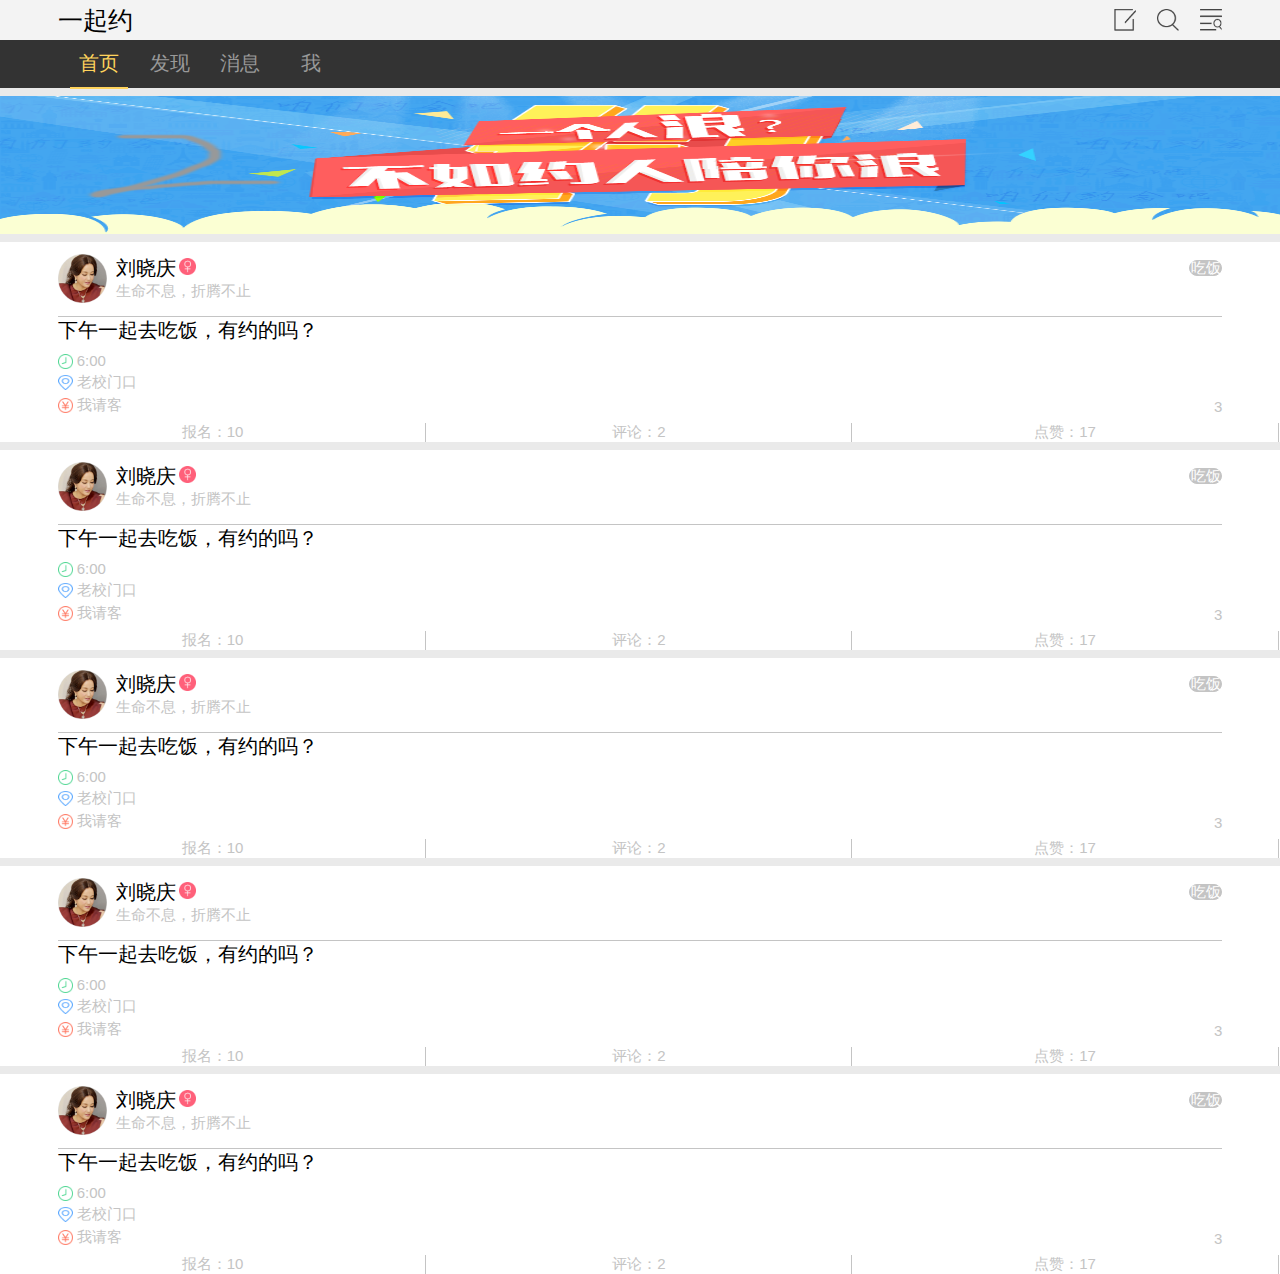
<file: mobile_yue/index.html>
<!DOCTYPE html>
<html lang="en">
<head>
	<meta charset="UTF-8">
	<title>一起约</title>
	<meta name="viewport" content="width=device-width, initial-scale=1.0, maximum-scale=1.0, user-scalable=no">
	<meta http-equiv="X-UA-Compatible" content="IE=Edge，chrome=1">
	<link rel="stylesheet" href="css/normalize.css">
	<link rel="stylesheet" href="css/style.css">
</head>
<body>
	<!-- 遮罩层 -->
	<div class="hide"></div>


	<!-- 隐藏列表 -->
	<div class="hide_list">
		<div class="tool">
			<div class="sure">确定</div>
			<div class="cancel">取消</div>
		</div>
		<div class="choose" id="type">
			<div class="words">请选择约会类型</div>
			<img src="img/kind.png" class="type kind">
		</div>
		<div class="choose_type choose_boss">
			<div class="choose_box">
				<div class="words">运动</div>
			</div>
			<div class="choose_box">
				<div class="words">拼车</div>
			</div>
			<div class="choose_box">
				<div class="words">娱乐</div>
			</div>
			<div class="choose_box">
				<div class="words">自习</div>
			</div>
			<div class="choose_box">
				<div class="words">棋牌</div>
			</div>
			<div class="choose_box">
				<div class="words">吃饭</div>
			</div>
			<div class="choose_box">
				<div class="words">旅游</div>
			</div>
			<div class="choose_box">
				<div class="words">其他</div>
			</div>
		</div>
		<div class="choose" id="way">
			<div class="words">排序方式</div>
			<img src="img/kind.png" class="way kind">
		</div>
		<div class="choose_way choose_boss">
			<div class="choose_box">
				<div class="words">运动</div>
			</div>
			<div class="choose_box">
				<div class="words">拼车</div>
			</div>
			<div class="choose_box">
				<div class="words">娱乐</div>
			</div>
			<div class="choose_box">
				<div class="words">自习</div>
			</div>
			<div class="choose_box">
				<div class="words">棋牌</div>
			</div>
			<div class="choose_box">
				<div class="words">吃饭</div>
			</div>
			<div class="choose_box">
				<div class="words">旅游</div>
			</div>
			<div class="choose_box">
				<div class="words">其他</div>
			</div>
		</div>
		<div class="choose" id="sexy">
			<div class="words">性别</div>
			<img src="img/kind.png" class="sexy kind">
		</div>
		<div class="choose_sexy choose_boss">
			<div class="choose_box">
				<div class="words">运动</div>
			</div>
			<div class="choose_box">
				<div class="words">拼车</div>
			</div>
			<div class="choose_box">
				<div class="words">娱乐</div>
			</div>
			<div class="choose_box">
				<div class="words">自习</div>
			</div>
			<div class="choose_box">
				<div class="words">棋牌</div>
			</div>
			<div class="choose_box">
				<div class="words">吃饭</div>
			</div>
			<div class="choose_box">
				<div class="words">旅游</div>
			</div>
			<div class="choose_box">
				<div class="words">其他</div>
			</div>
		</div>
		<div class="choose" id="pay">
			<div class="words">消费</div>
			<img src="img/kind.png" class="pay kind">
		</div>
		<div class="choose_pay choose_boss">
			<div class="choose_box">
				<div class="words">运动</div>
			</div>
			<div class="choose_box">
				<div class="words">拼车</div>
			</div>
			<div class="choose_box">
				<div class="words">娱乐</div>
			</div>
			<div class="choose_box">
				<div class="words">自习</div>
			</div>
			<div class="choose_box">
				<div class="words">棋牌</div>
			</div>
			<div class="choose_box">
				<div class="words">吃饭</div>
			</div>
			<div class="choose_box">
				<div class="words">旅游</div>
			</div>
			<div class="choose_box">
				<div class="words">其他</div>
			</div>
		</div>
		<div class="choose" id="time">
			<div class="words">时间</div>
			<img src="img/kind.png" class="time kind">
		</div>
		<div class="choose_time choose_boss">
			<div class="choose_box">
				<div class="words">运动</div>
			</div>
			<div class="choose_box">
				<div class="words">拼车</div>
			</div>
			<div class="choose_box">
				<div class="words">娱乐</div>
			</div>
			<div class="choose_box">
				<div class="words">自习</div>
			</div>
			<div class="choose_box">
				<div class="words">棋牌</div>
			</div>
			<div class="choose_box">
				<div class="words">吃饭</div>
			</div>
			<div class="choose_box">
				<div class="words">旅游</div>
			</div>
			<div class="choose_box">
				<div class="words">其他</div>
			</div>
		</div>
	</div>


	<!-- 头部导航 -->
	<div class="head">
		<div class="head_container">
			<div class="yue">一起约</div>
			<div class="list"></div>
			<div class="search"></div>
			<div class="write"></div>
		</div>
	</div>

	<!-- 导航栏 -->
	<div class="nav">
		<div class="nav_container">
			<div class="box box_active" id="first">首页</div>
			<div class="box" id="find">发现</div>
			<div class="box" id="message">消息</div>
			<div class="box" id="me">我</div>
		</div>
	</div>

	<div class="blank"></div>

	<!-- 广告位 -->
	<div class="ad">
		<div class="ad_container" id="ad_container" style="left:-100%">
			<img src="img/pic1.png">
			<img src="img/pic2.png">
			<img src="img/pic3.png">
			<img src="img/pic1.png">
		</div>
	</div>

	<div class="blank"></div>

	<!-- 详细信息 -->
	<div class="inf">
		<div class="inf_container">
			<div class="inf_top">
				<div class="pic">
					<img src="img/lxq.png">
				</div>
				<div class="more_top">
					<span class="name">刘晓庆</span>
					<img src="img/female.png">
					<span class="eat">吃饭</span>
				</div>
				<div class="more_bottom">生命不息，折腾不止</div>
			</div>
			<div class="inf_bottom">
				<div class="words">下午一起去吃饭，有约的吗？</div>
			</div>
			<div class="time">
				<img src="img/time.png">
				<span class="when">6:00</span>
			</div>
			<div class="loc">
				<img src="img/location.png">
				<span class="when">老校门口</span>
			</div>
			<div class="loc">
				<img src="img/money.png">
				<span class="when">我请客</span>
				<span class="when_time">3</span>
			</div>
		</div>
		<div class="tool">
			<div class="box">报名：10</div>
			<div class="box">评论：2</div>
			<div class="box">点赞：17</div>
		</div>
	</div>
	<div class="blank"></div>

	<!-- 详细信息 -->
	<div class="inf">
		<div class="inf_container">
			<div class="inf_top">
				<div class="pic">
					<img src="img/lxq.png">
				</div>
				<div class="more_top">
					<span class="name">刘晓庆</span>
					<img src="img/female.png">
					<span class="eat">吃饭</span>
				</div>
				<div class="more_bottom">生命不息，折腾不止</div>
			</div>
			<div class="inf_bottom">
				<div class="words">下午一起去吃饭，有约的吗？</div>
			</div>
			<div class="time">
				<img src="img/time.png">
				<span class="when">6:00</span>
			</div>
			<div class="loc">
				<img src="img/location.png">
				<span class="when">老校门口</span>
			</div>
			<div class="loc">
				<img src="img/money.png">
				<span class="when">我请客</span>
				<span class="when_time">3</span>
			</div>
		</div>
		<div class="tool">
			<div class="box">报名：10</div>
			<div class="box">评论：2</div>
			<div class="box">点赞：17</div>
		</div>
	</div>
	<div class="blank"></div>

	<!-- 详细信息 -->
	<div class="inf">
		<div class="inf_container">
			<div class="inf_top">
				<div class="pic">
					<img src="img/lxq.png">
				</div>
				<div class="more_top">
					<span class="name">刘晓庆</span>
					<img src="img/female.png">
					<span class="eat">吃饭</span>
				</div>
				<div class="more_bottom">生命不息，折腾不止</div>
			</div>
			<div class="inf_bottom">
				<div class="words">下午一起去吃饭，有约的吗？</div>
			</div>
			<div class="time">
				<img src="img/time.png">
				<span class="when">6:00</span>
			</div>
			<div class="loc">
				<img src="img/location.png">
				<span class="when">老校门口</span>
			</div>
			<div class="loc">
				<img src="img/money.png">
				<span class="when">我请客</span>
				<span class="when_time">3</span>
			</div>
		</div>
		<div class="tool">
			<div class="box">报名：10</div>
			<div class="box">评论：2</div>
			<div class="box">点赞：17</div>
		</div>
	</div>
	<div class="blank"></div>

	<!-- 详细信息 -->
	<div class="inf">
		<div class="inf_container">
			<div class="inf_top">
				<div class="pic">
					<img src="img/lxq.png">
				</div>
				<div class="more_top">
					<span class="name">刘晓庆</span>
					<img src="img/female.png">
					<span class="eat">吃饭</span>
				</div>
				<div class="more_bottom">生命不息，折腾不止</div>
			</div>
			<div class="inf_bottom">
				<div class="words">下午一起去吃饭，有约的吗？</div>
			</div>
			<div class="time">
				<img src="img/time.png">
				<span class="when">6:00</span>
			</div>
			<div class="loc">
				<img src="img/location.png">
				<span class="when">老校门口</span>
			</div>
			<div class="loc">
				<img src="img/money.png">
				<span class="when">我请客</span>
				<span class="when_time">3</span>
			</div>
		</div>
		<div class="tool">
			<div class="box">报名：10</div>
			<div class="box">评论：2</div>
			<div class="box">点赞：17</div>
		</div>
	</div>
	<div class="blank"></div>

	<!-- 详细信息 -->
	<div class="inf">
		<div class="inf_container">
			<div class="inf_top">
				<div class="pic">
					<img src="img/lxq.png">
				</div>
				<div class="more_top">
					<span class="name">刘晓庆</span>
					<img src="img/female.png">
					<span class="eat">吃饭</span>
				</div>
				<div class="more_bottom">生命不息，折腾不止</div>
			</div>
			<div class="inf_bottom">
				<div class="words">下午一起去吃饭，有约的吗？</div>
			</div>
			<div class="time">
				<img src="img/time.png">
				<span class="when">6:00</span>
			</div>
			<div class="loc">
				<img src="img/location.png">
				<span class="when">老校门口</span>
			</div>
			<div class="loc">
				<img src="img/money.png">
				<span class="when">我请客</span>
				<span class="when_time">3</span>
			</div>
		</div>
		<div class="tool">
			<div class="box">报名：10</div>
			<div class="box">评论：2</div>
			<div class="box">点赞：17</div>
		</div>
	</div>
</body>
<script src="js/jquery-2.1.4.min.js"></script>
<script src="js/way.js"></script>
<script>
	var left = document.getElementById('ad_container').style.left;
	function move (){
		console.log(1);
		left = parseInt(left) - 100 + "%";
		console.log(left);
	}
	move();
	//setInterval("move()",1000);
</script>
</html>
</file>
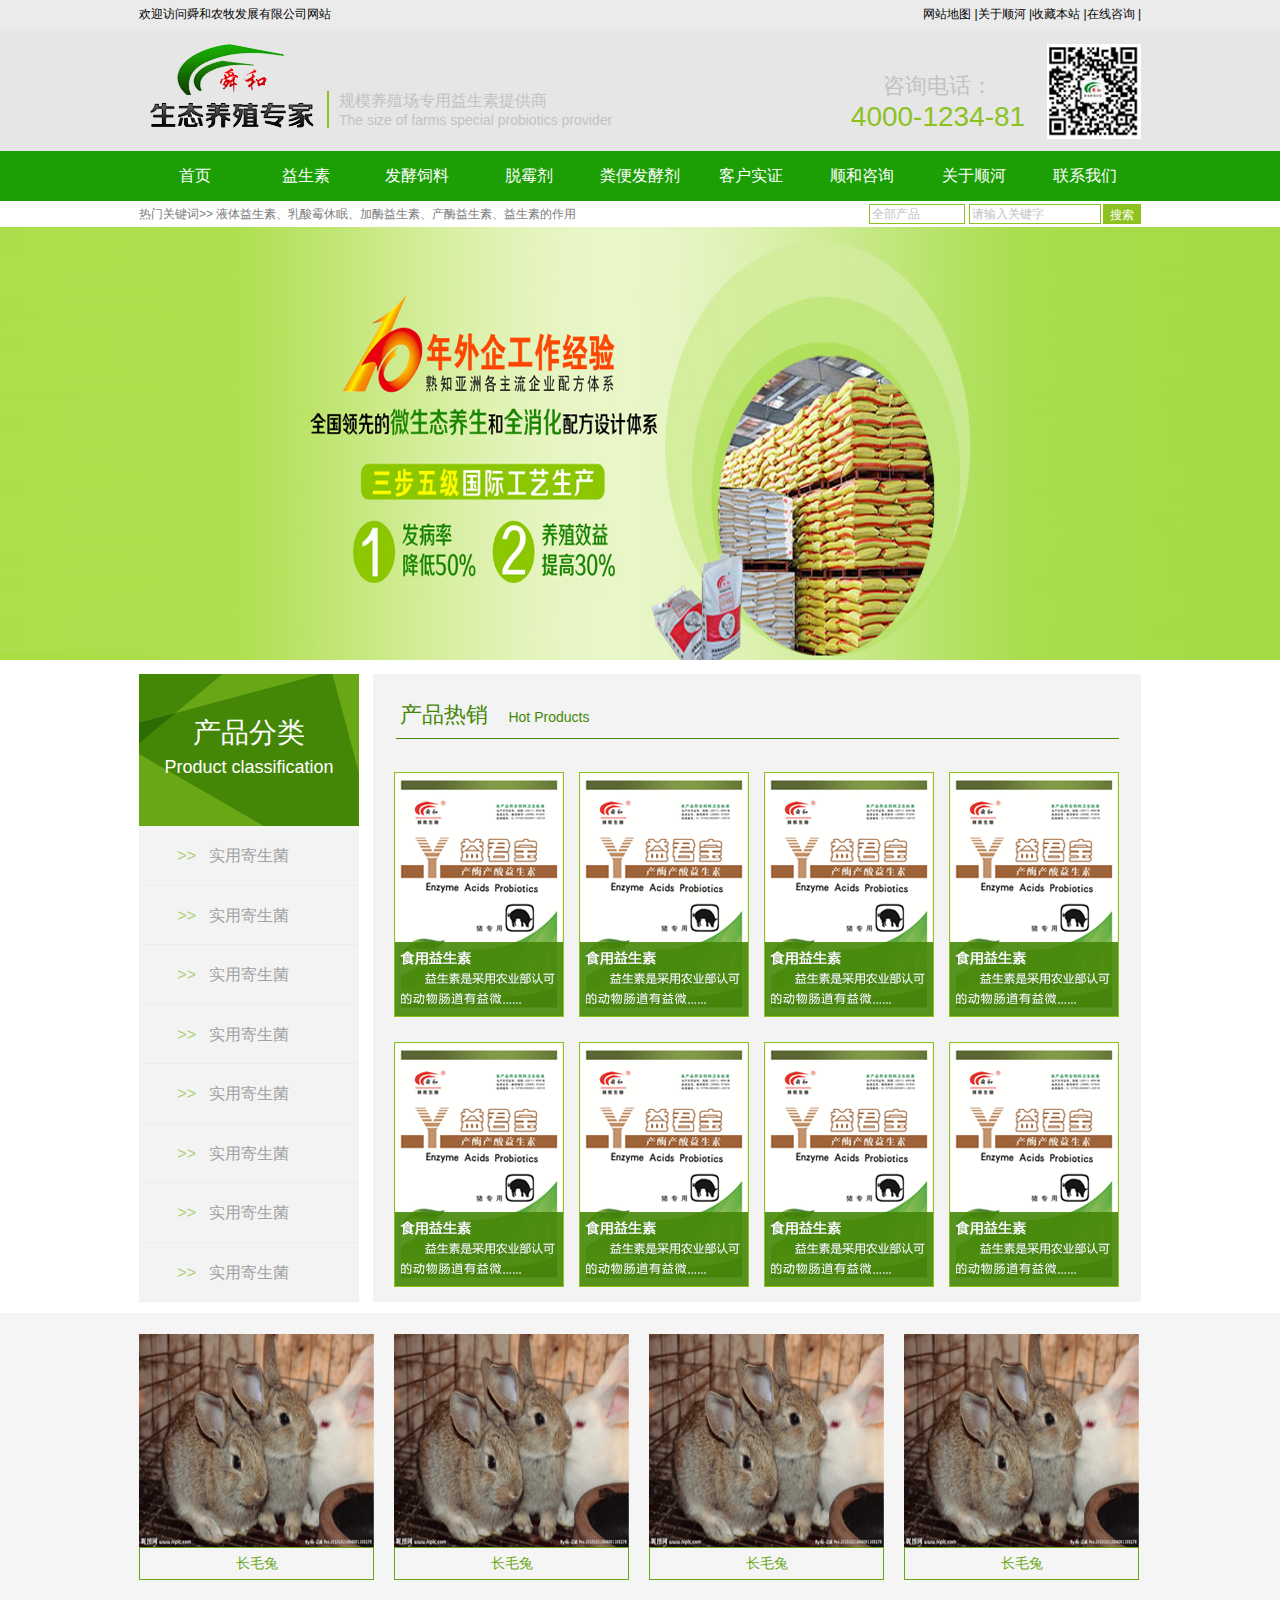
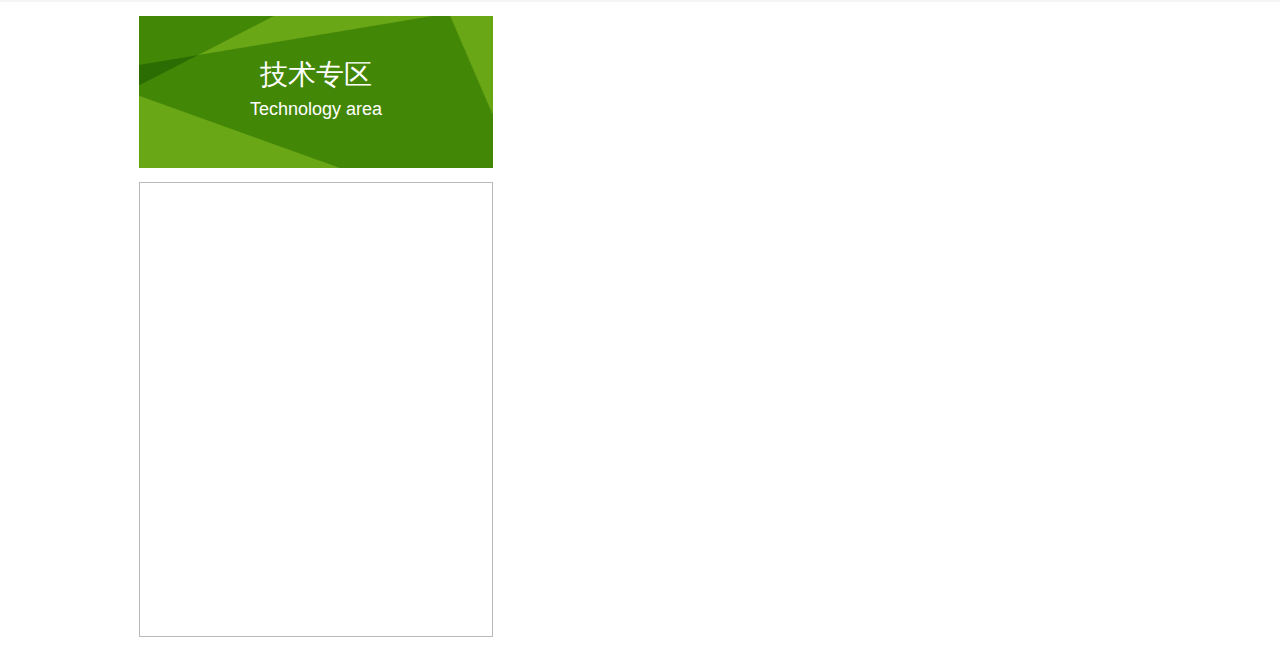
<file: web_medical/index.html>
<!DOCTYPE html>
<html lang="en">
<head>
	<meta charset="UTF-8">
	<title>position</title>
	<link rel="stylesheet" href="css/style.css">
	<link rel="stylesheet" href="css/normalize.css">
</head>
<body>
	<div class="header">
		<div class="container-nav-web">
			<div class="nav-web">
				<div>欢迎访问舜和农牧发展有限公司网站</div>
				<li><a href="">在线咨询 |</a></li>
				<li><a href="">收藏本站 |</a></li>
				<li><a href="">关于顺河 |</a></li>
				<li><a href="">网站地图 |</a></li>
			</div>
		</div>
		<div class="container-nav-logo">
			<div class="nav-logo">
				<img src="img/logo.png">
				<div class="logo-info">
					<p>规模养殖场专用益生素提供商</p>
					<p>The size of farms special probiotics provider</p>
				</div>
				<img src="img/erweima.png" class="erweima">
				<div class="num">
					<p>咨询电话：</p>
					<p>4000-1234-81</p>
				</div>
			</div>
		</div>
		<div class="container-nav-name">
			<div class="nav-name">
				<li>首页</li>
				<li>益生素</li>
				<li>发酵饲料</li>
				<li>脱霉剂</li>
				<li>粪便发酵剂</li>
				<li>客户实证</li>
				<li>顺和咨询</li>
				<li>关于顺河</li>
				<li>联系我们</li>
			</div>
		</div>
		<div class="container-nav-keyword">
			<div class="nav-keyword">
				<div>热门关键词>> 液体益生素、乳酸霉休眠、加酶益生素、产酶益生素、益生素的作用</div>
				<button>搜索</button>
				<input type="text" value="请输入关键字">
				<input type="text" value="全部产品">
			</div>
		</div>
		<div class="ad">
			<img src="img/ad.png">
		</div>
	</div>
	<div class="bodyer">
		<div class="container-product">
			<div class="product">
				<div class="product-nav">
					<div class="title">
						<p>产品分类</p>
						<p>Product classification</p>
					</div>
					<li>实用寄生菌</li>
					<li>实用寄生菌</li>
					<li>实用寄生菌</li>
					<li>实用寄生菌</li>
					<li>实用寄生菌</li>
					<li>实用寄生菌</li>
					<li>实用寄生菌</li>
					<li>实用寄生菌</li>
					<div class="left-pic">
						<li>>></li>
						<li>>></li>
						<li>>></li>
						<li>>></li>
						<li>>></li>
						<li>>></li>
						<li>>></li>
						<li>>></li>
					</div>
				</div>
				<div class="product-info">
					<p>产品热销</p>
					<p>Hot Products</p>
					<div></div>
					<li class="top"><img src="img/goods.png"></li>
					<li><img src="img/goods.png"></li>
					<li><img src="img/goods.png"></li>
					<li><img src="img/goods.png"></li>
					<li class="top"><img src="img/goods.png"></li>
					<li><img src="img/goods.png"></li>
					<li><img src="img/goods.png"></li>
					<li><img src="img/goods.png"></li>
				</div>
			</div>
		</div>
		<div class="container-animal">
			<div class="animal">
				<li>
					<img src="img/animal.png">
					<p>长毛兔</p>
				</li>
				<li>
					<img src="img/animal.png">
					<p>长毛兔</p>
				</li>
				<li>
					<img src="img/animal.png">
					<p>长毛兔</p>
				</li>
				<li>
					<img src="img/animal.png">
					<p>长毛兔</p>
				</li>
			</div>
		</div>
		<div class="container-tec">
			<div class="tec">
				<div class="tec-left">
					<div class="tec-bac">
						<p>技术专区</p>
						<p>Technology area</p>
					</div>
					<div class="tec-nav">
						
					</div>
				</div>
				<div class="tec-right"></div>
			</div>
		</div>
	</div>
</body>
</html>
</file>
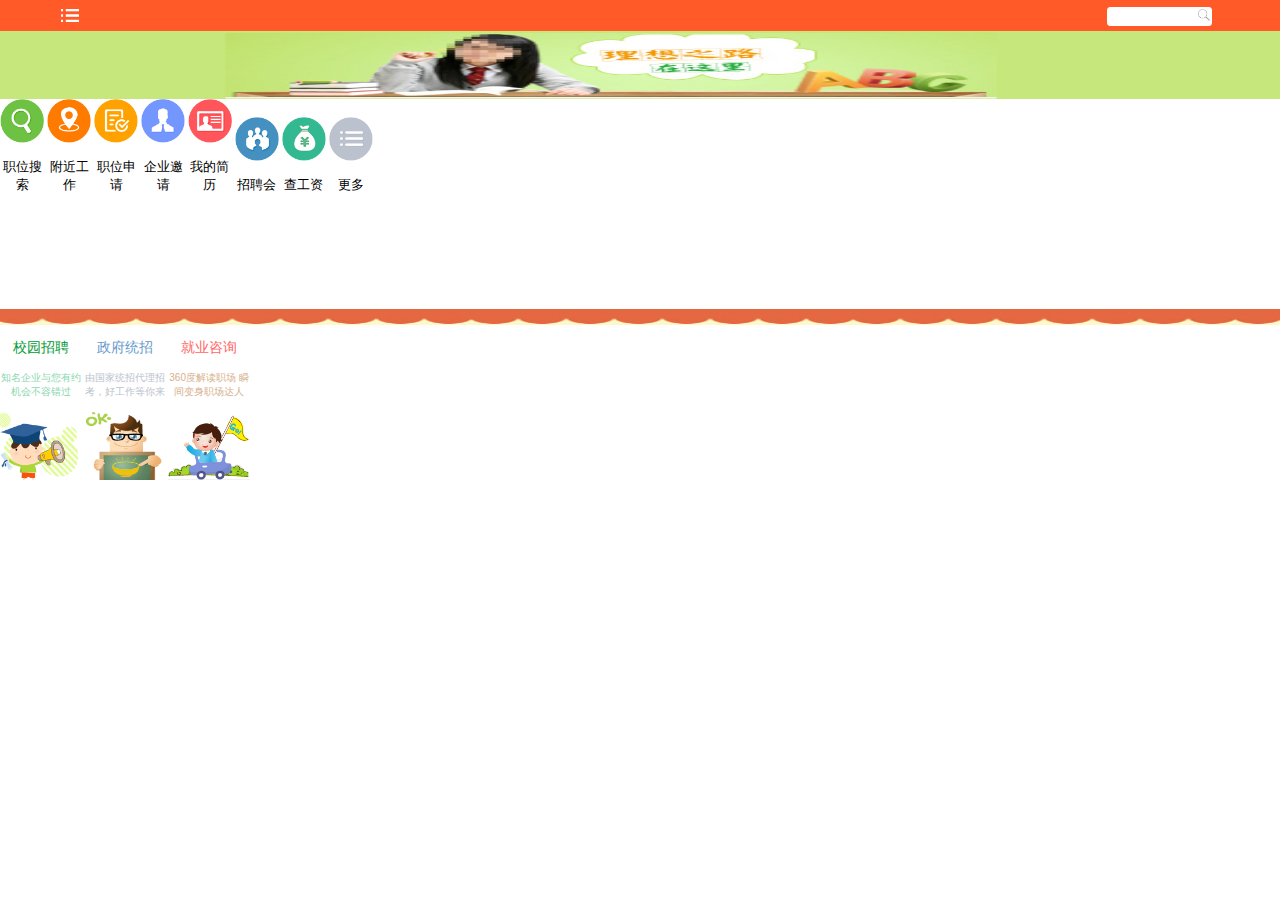
<file: web_mobile/index.html>
<!DOCTYPE html>
<html lang="en">
<head>
	<meta charset="UTF-8">
	<title>taobao</title>
	<link rel="stylesheet" href="css/normalize.css">
	<link rel="stylesheet" href="css/style.css">
	<meta name="viewport" content="width=device-width, initial-scale=1.0, maximum-scale=1.0, user-scalable=no">
	<meta http-equiv="X-UA-Compatible" content="IE=Edge，chrome=1">
</head>
<body>
	<div class="header">
		<div class="container">
			<img src="img/list.png" class="list">
			<input type="input" class="input">
			<img src="img/search.png" class="search">
		</div>
	</div>
	<div class="ad">
		<div class="ad_container" id="ad_container" style="left:-100%;">
			<img src="img/ad_bg.png">
			<img src="img/ad_bg.png">
			<img src="img/ad_bg.png">
			<img src="img/ad_bg.png">
		</div>
		
	</div>
	<div class="choose">
		<div class="box">
			<img src="img/job_s.png">
			<p>职位搜索</p>
		</div>
		<div class="box">
			<img src="img/aro_j.png">
			<p>附近工作</p>
		</div>
		<div class="box">
			<img src="img/job_a.png">
			<p>职位申请</p>
		</div>
		<div class="box">
			<img src="img/com_i.png">
			<p>企业邀请</p>
		</div>
		<div class="box">
			<img src="img/my_i.png">
			<p>我的简历</p>
		</div>
		<div class="box">
			<img src="img/apply.png">
			<p>招聘会</p>
		</div>
		<div class="box">
			<img src="img/che_m.png">
			<p>查工资</p>
		</div>
		<div class="box">
			<img src="img/more.png">
			<p>更多</p>
		</div>
	</div>
	<div class="dec"></div>
	<div class="inf_container">
		<div class="inf">
			<p class="head1">校园招聘</p>
			<p class="para1">知名企业与您有约机会不容错过</p>
			<img src="img/inf1.png">
		</div>
		<div class="inf">
			<p class="head2">政府统招</p>
			<p class="para2">由国家统招代理招考，好工作等你来</p>
			<img src="img/inf2.png">
		</div>
		<div class="inf">
			<p class="head3">就业咨询</p>
			<p class="para3">360度解读职场   瞬间变身职场达人</p>
			<img src="img/inf3.png">
		</div>
	</div>
</body>
<script src="js/way.js"></script>
</html>
</file>
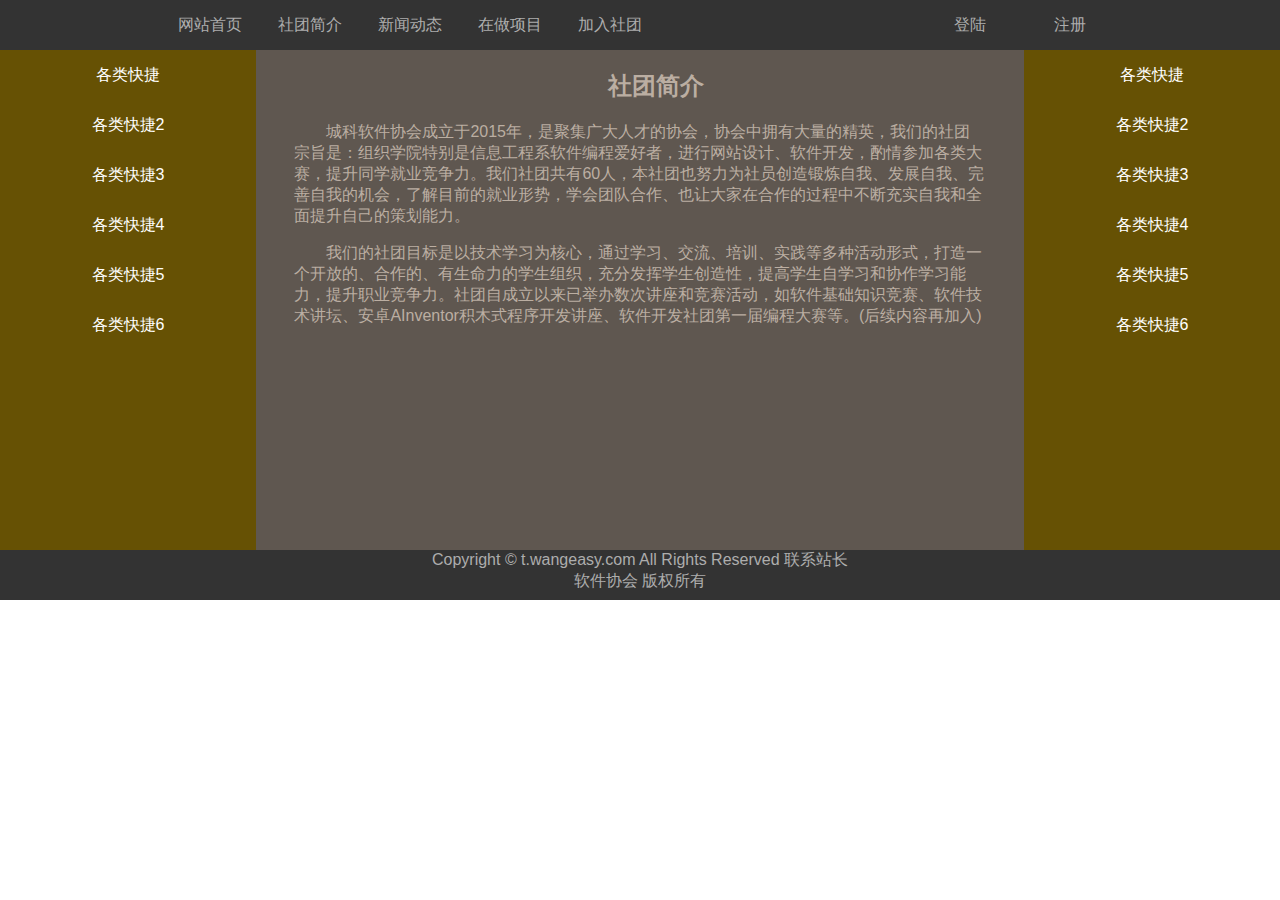
<file: web_双飞燕/index.html>
<!DOCTYPE html>
<html lang="en">
<head>
	<meta charset="UTF-8">
	<title>index</title>
	<link rel="stylesheet" href="style.css">
	<link rel="stylesheet" href="normalize.css">
</head>
<body>
	<div class="head">
		<div class="container">
			<div><a href="/">网站首页</a></div>
			<div><a href="/">社团简介</a></div>
			<div><a href="/">新闻动态</a></div>
			<div><a href="/">在做项目</a></div>
			<div><a href="/">加入社团</a></div>
			<div class="register"><a href="/">注册</a></div>
			<div class="login"><a href="/">登陆</a></div>
		</div>	
	</div>
	<div class="main">
		<div class="main-container">
			<div class="container-info">
				<h2>社团简介</h2>
				<p>城科软件协会成立于2015年，是聚集广大人才的协会，协会中拥有大量的精英，我们的社团宗旨是：组织学院特别是信息工程系软件编程爱好者，进行网站设计、软件开发，酌情参加各类大赛，提升同学就业竞争力。我们社团共有60人，本社团也努力为社员创造锻炼自我、发展自我、完善自我的机会，了解目前的就业形势，学会团队合作、也让大家在合作的过程中不断充实自我和全面提升自己的策划能力。</p>
				<p>我们的社团目标是以技术学习为核心，通过学习、交流、培训、实践等多种活动形式，打造一个开放的、合作的、有生命力的学生组织，充分发挥学生创造性，提高学生自学习和协作学习能力，提升职业竞争力。社团自成立以来已举办数次讲座和竞赛活动，如软件基础知识竞赛、软件技术讲坛、安卓AInventor积木式程序开发讲座、软件开发社团第一届编程大赛等。(后续内容再加入) </p>
			</div>
		</div>
		<div class="left">
			<div class="box"><a href="/">各类快捷</a></div>
			<div class="box"><a href="/">各类快捷2</a></div>
			<div class="box"><a href="/">各类快捷3</a></div>
			<div class="box"><a href="/">各类快捷4</a></div>
			<div class="box"><a href="/">各类快捷5</a></div>
			<div class="box"><a href="/">各类快捷6</a></div>
		</div>
		<div class="right">
			<div class="box"><a href="/">各类快捷</a></div>
			<div class="box"><a href="/">各类快捷2</a></div>
			<div class="box"><a href="/">各类快捷3</a></div>
			<div class="box"><a href="/">各类快捷4</a></div>
			<div class="box"><a href="/">各类快捷5</a></div>
			<div class="box"><a href="/">各类快捷6</a></div>
		</div>
	</div>
	<div class="footer">
		<div>Copyright © t.wangeasy.com All Rights Reserved 联系站长</div>
  		<div>软件协会 版权所有</div>
	</div>
</body>
</html>
</file>
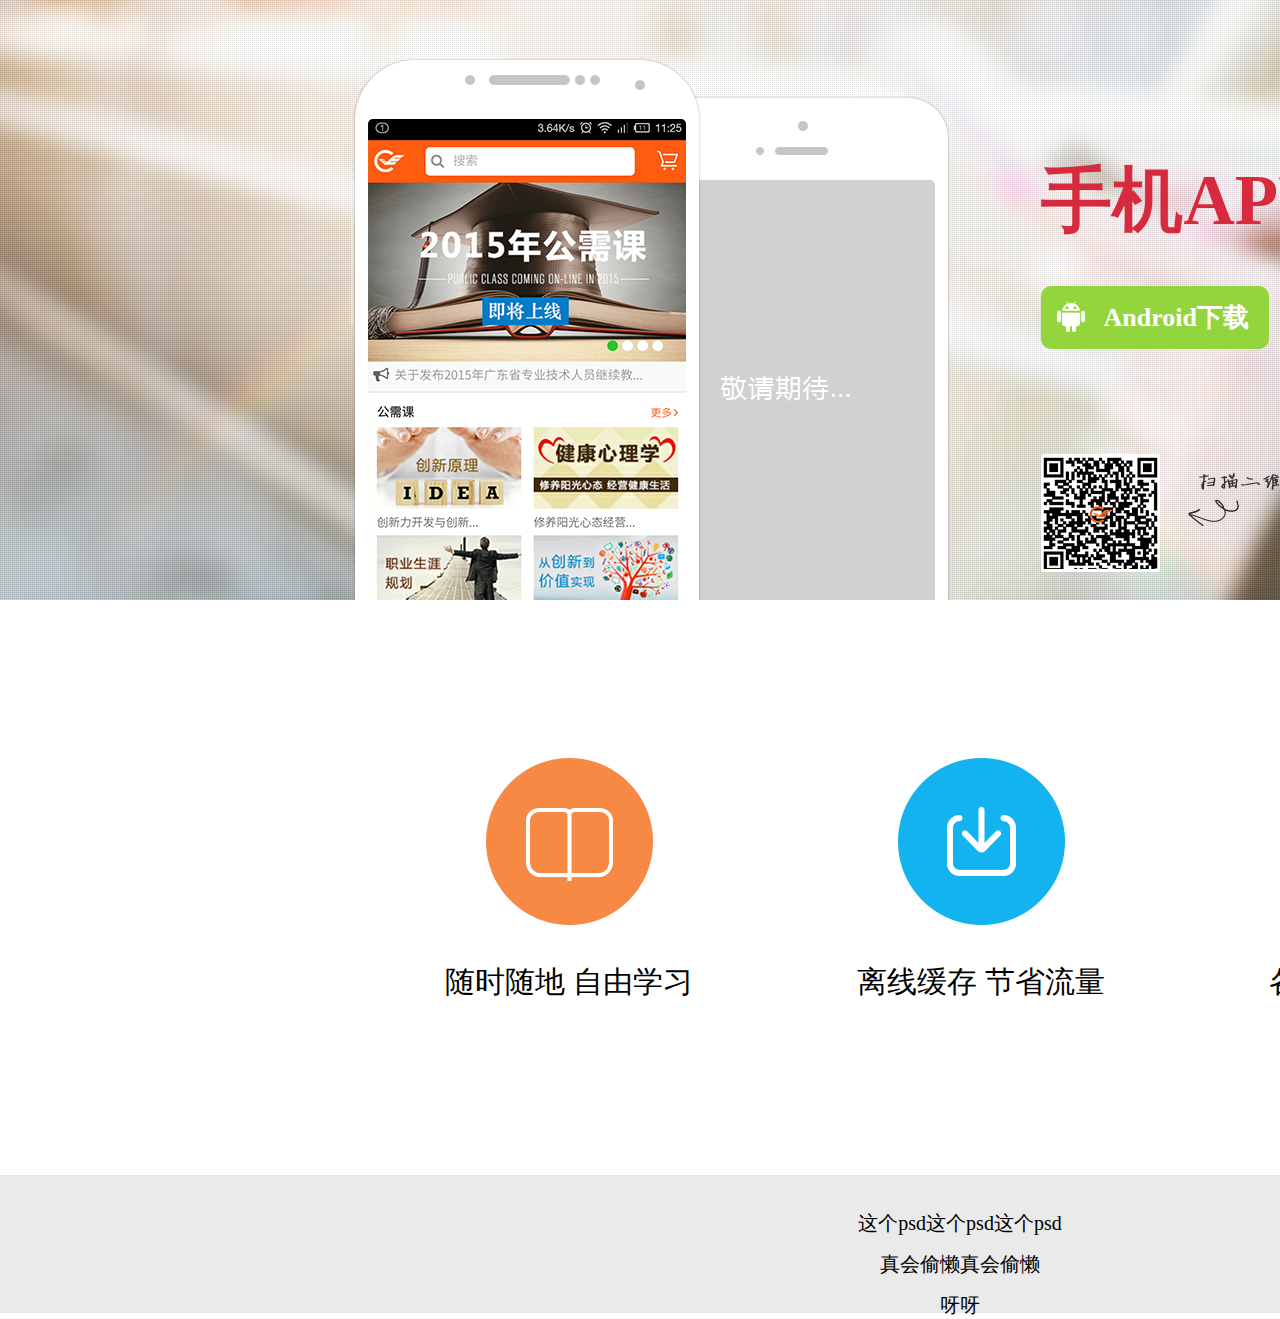
<file: app/pages/index.html>
<!DOCTYPE html>
<html lang="en">
<head>
	<meta charset="UTF-8">
	<title>app</title>
	<!-- <meta name="viewport" content="width=device-width, initial-scale=1.0, maximum-scale=1.0, user-scalable=no">
	<meta http-equiv="X-UA-Compatible" content="IE=Edge，chrome=1"> -->
	<link rel="stylesheet" href="../css/normalize.css">
	<link rel="stylesheet" href="../css/style.css">
</head>
<body>
	<div class="head">
		<img src="../img/example.png" class="example">
		<div class="more-info">
			<div class="ban">版本1.0</div>
			<p>手机APP上线了</p>
			<button><img src="../img/android.png"><p>Android下载</p></button>
			<button><img src="../img/iphone.png"><p>Apple下载</p></button>
			<img src="../img/erweima.png" class="erweima">
		</div>
	</div>
	<div class="container">
		<ul>
			<li>
				<img src="../img/study.png">
				<p>随时随地 自由学习</p>
			</li>
			<li>
				<img src="../img/down.png">
				<p>离线缓存 节省流量</p>
			</li>
			<li>
				<img src="../img/message.png">
				<p>各类大神  及时沟通</p>
			</li>
		</ul>
	</div>
	<div class="foot">
		<ul>
			<li><a href="#">这个psd这个psd这个psd</a></li>
			<li><a href="#">真会偷懒真会偷懒</a></li>
			<li><a href="#">呀呀</a></li>
		</ul>
	</div>
</body>
</html>
</file>
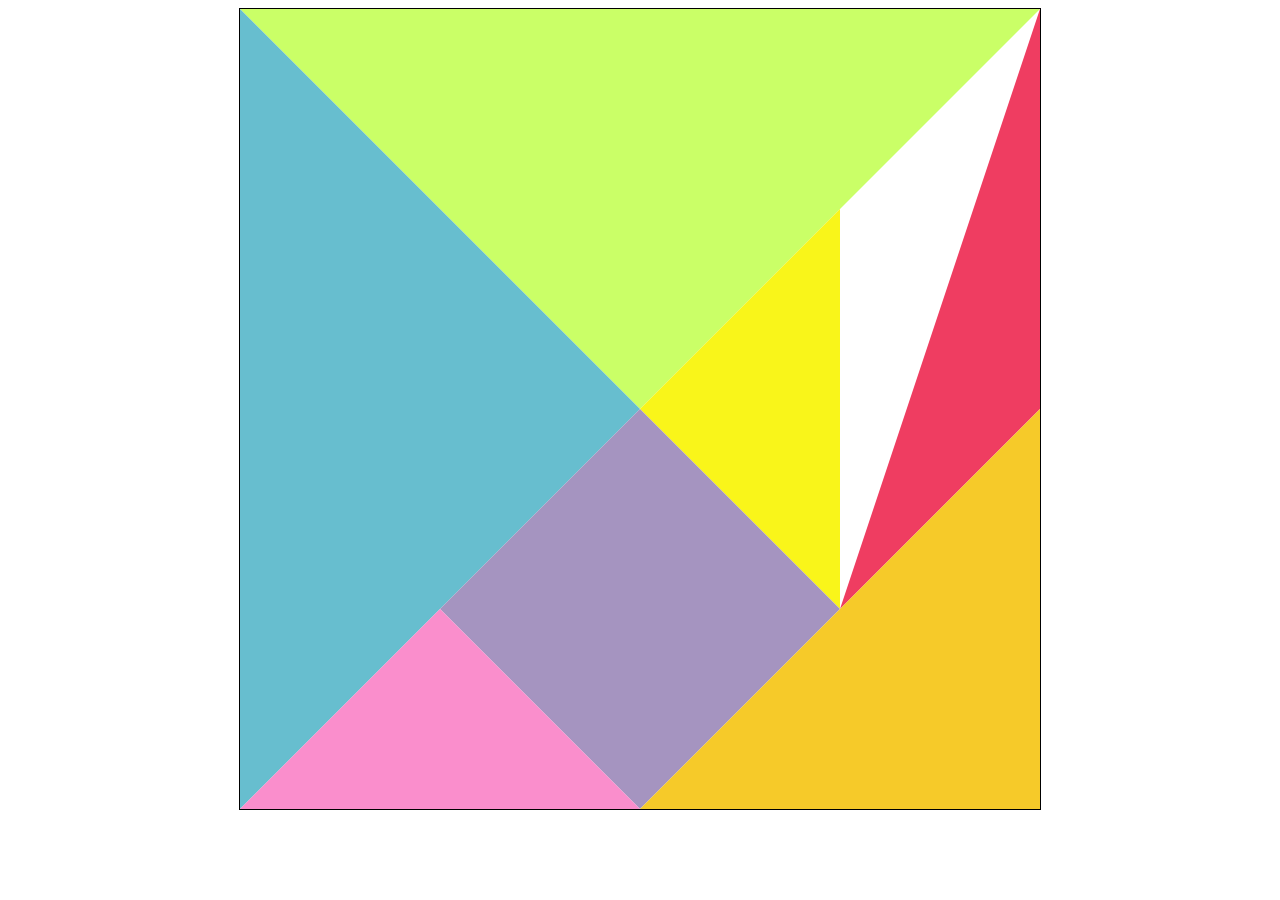
<file: tangram.html>
<!DOCTYPE html>
<html lang="en">
<head>
	<meta charset="UTF-8">
	<title>七巧板</title>

</head>
<body>
	<canvas id="canvas" width="800" height="800" style="border: 1px solid black;display: block;margin: 0 auto;">不支持canvas</canvas>
</body>
<script>
	var tangram = [
	{p:[{x:0,y:0},{x:800,y:0},{x:400,y:400}],color:"#caff67"},
	{p:[{x:0,y:0},{x:400,y:400},{x:0,y:800}],color:"#67becf"},
	{p:[{x:800,y:0},{x:800,y:400},{x:600,y:600}],color:"#ef3d61"},
	{p:[{x:600,y:200},{x:600,y:600},{x:400,y:400}],color:"#f9f51a"},
	{p:[{x:400,y:400},{x:600,y:600},{x:400,y:800},{x:200,y:600}],color:"#a594c0"},
	{p:[{x:200,y:600},{x:400,y:800},{x:0,y:800}],color:"#fa8ecc"},
	{p:[{x:800,y:400},{x:800,y:800},{x:400,y:800}],color:"#f6ca29"}
	]

	var canvas = document.getElementById('canvas');
	var context = canvas.getContext("2d");
	for (var i = 0; i < tangram.length; i++) {
		draw(tangram[i],context);
	};
	function draw (piece,ctx) {
		ctx.beginPath();
		ctx.moveTo(piece.p[0].x,piece.p[0].y);
		for (var i = 1; i < piece.p.length; i++) {
			ctx.lineTo(piece.p[i].x,piece.p[i].y);
			
/*			ctx.strokeStyle = "balck";
			ctx.stroke();*/
		};
		ctx.closePath();
		ctx.fillStyle = piece.color;
		ctx.fill();
	}
	
</script>
</html>
</file>
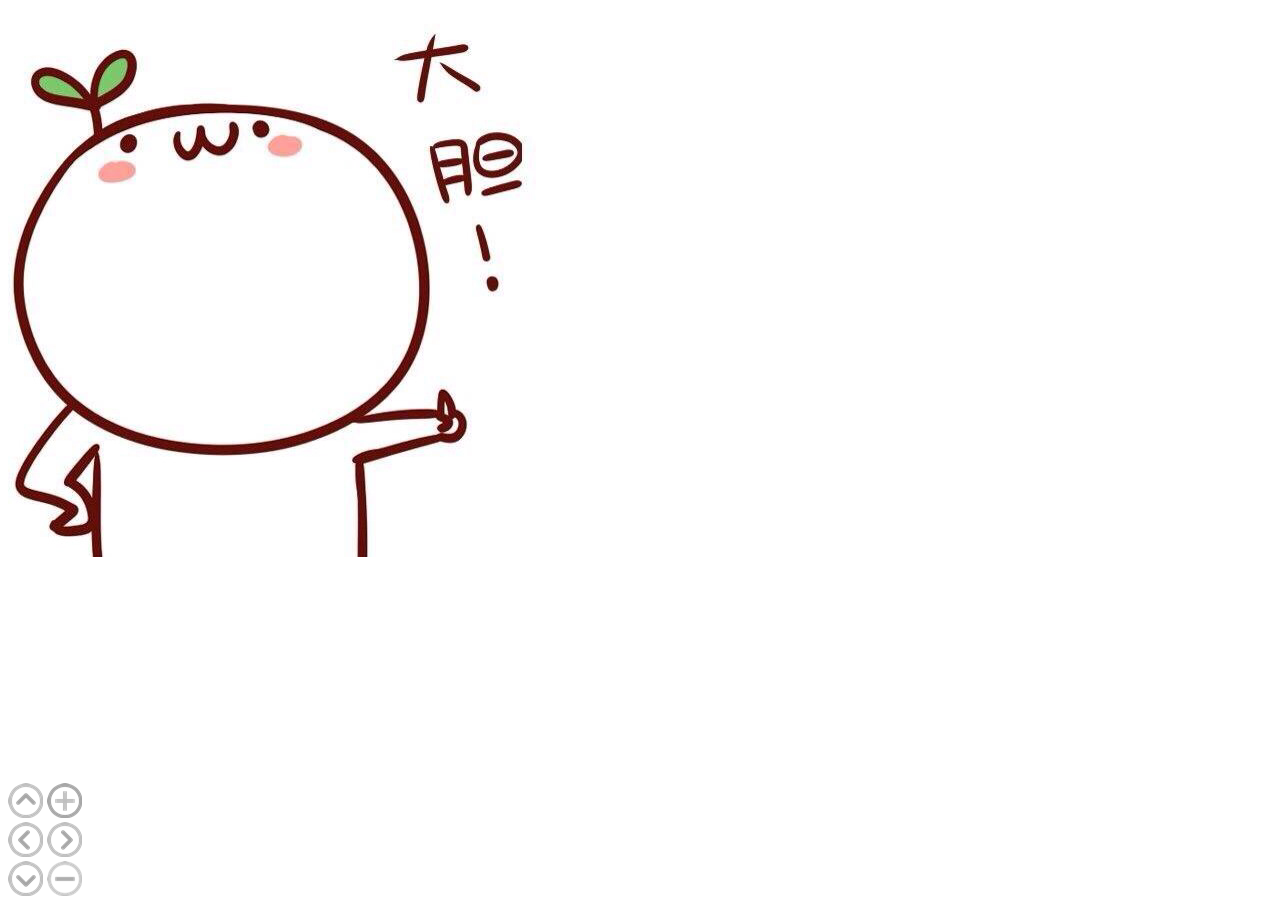
<file: pic_view/pic view.html>
<!DOCTYPE html>
<html lang="en">
<head>
	<meta charset="UTF-8">
	<title>pic view</title>
</head>
<body>
	<div id="pic" class="pic" style="display: inline-block;position: relative;left:0px; top:0px;">
		<img src="pic/s.jpg" alt="s" id="img" class="img">
	</div>
	<div id="change" style="position: fixed;bottom: 0px;">
		<div>
			<img src="pic/up.png" alt="up" id="up">
			<img src="pic/big.png" alt="big" id="big">
		</div>
		<div>
			<img src="pic/left.png" alt="left" id="left">
			<img src="pic/right.png" alt="right" id="right">
		</div>
		<div>
			<img src="pic/down.png" alt="down" id="down">
			<img src="pic/small.png" alt="small" id="small">
		</div>


	</div>
</body>
<script>
	var D = function(obj){return document.getElementById(obj);};//获取元素
	var drag = false;//禁止拖动

	function Move(e){//上下左右移动
		if (e == "up") {D("pic").style.top = parseInt(D("pic").style.top) - 100 + "px";};//上100px
		if (e == "down") {D("pic").style.top = parseInt(D("pic").style.top) + 100 + "px";};//下100px
		if (e == "left") {D("pic").style.left = parseInt(D("pic").style.left) - 100 + "px";};//左100px
		if (e == "right") {D("pic").style.left = parseInt(D("pic").style.left) + 100 + "px";};//右100px
	}

	function ChangeSize(e){//大小改变
		height = D("img").height;
		width = D("img").width;
		if (e == "small") {D("img").height = height/1.1;D("img").width = height/1.1};//放大为1.21倍
		if (e == "big") {D("img").height = height*1.1;D("img").width = height*1.1};//缩小1.21倍
	}

	function Move_(e){//拖动图片
		var obj = e.target;
		while (obj.className != "pic") { 
		obj = obj.parentNode;
		} 
		if (obj.className == "pic" ) {
			  drag = true;//允许拖动
			  obj.style.position = "absolute";
			  var position1 = obj.offsetLeft;//触发事件时父对象的左边距
			  var position2 = obj.offsetTop;//触发事件时父对象的上边距
			  var x = event.clientX;//触发事件时鼠标x坐标
			  var y = event.clientY;//触发事件时鼠标y坐标
		   	  document.onmousemove = function(e){
				  if(!drag)return false;
				  obj.style.left = position1 + event.clientX - x + "px";//左边距与鼠标x坐标和
				  obj.style.top = position2 + event.clientY - y + "px";//上边距与鼠标y坐标和
				  return false;
			  }	 
			  return false;
		 }
	}
	D("img").onmousedown = Move_;
	D("img").onmouseup = function(){drag = false;};

	//添加事件
	D("up").addEventListener('click',function(){Move("up");});
	D("down").addEventListener('click',function(){Move("down");});
	D("left").addEventListener('click',function(){Move("left");});
	D("right").addEventListener('click',function(){Move("right");});
	D("small").addEventListener('click',function(){ChangeSize("small");});
	D("big").addEventListener('click',function(){ChangeSize("big");});
</script>
</html>
</file>
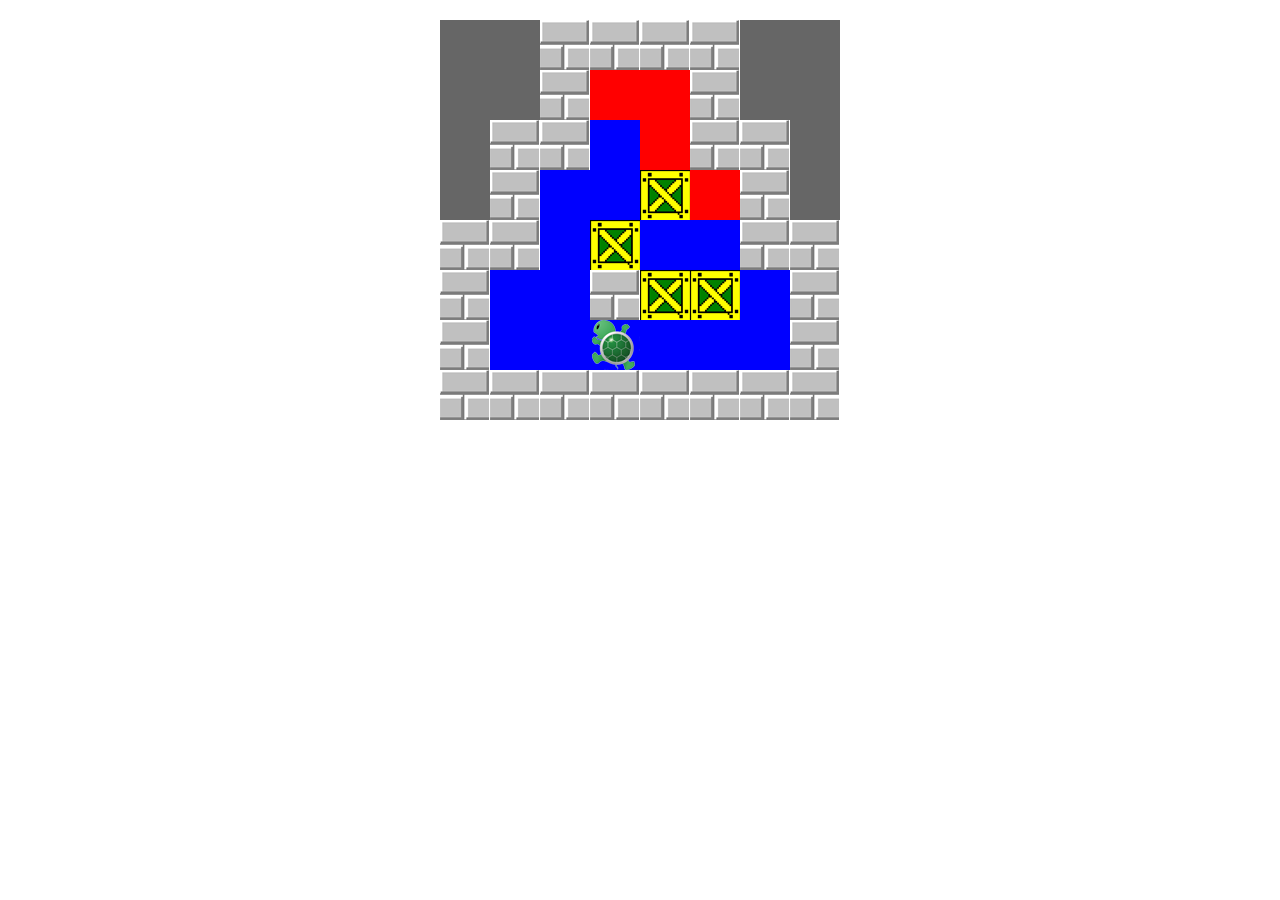
<file: push_box/demo.html>
<!DOCTYPE html PUBLIC "-//W3C//DTD XHTML 1.0 Transitional//EN" "http://www.w3.org/TR/xhtml1/DTD/xhtml1-transitional.dtd">
<html xmlns="http://www.w3.org/1999/xhtml">
<head>
<meta http-equiv="Content-Type" content="text/html; charset=utf-8" />
<title>无标题文档</title>
<style>
*{ margin:0; padding:0;}
#div1{ position:relative; margin:20px auto;}

.pos1{ width:50px; height:50px; background:#666; float:left;}
.pos2{ width:50px; height:50px; background:url(images/wall.png) no-repeat; float:left;}
.pos3{ width:50px; height:50px; background:red; float:left;}
.pos0{ width:50px; height:50px; background:blue; float:left;}

.box{ width:50px; height:50px; background:url(images/box.png) no-repeat; position:absolute;}
.person{ width:50px; height:50px; background:url(images/person.png) no-repeat; position:absolute;}


</style>
<script type="text/javascript" src="jquery-1.9.1.min.js"></script>
<script>

$(function(){
	
	Game.init( $('#div1') );
	
});

var Game = {
	
	gk : [   //关卡的数据
		{
			map : [
				1,1,2,2,2,2,1,1,
				1,1,2,3,3,2,1,1,
				1,2,2,0,3,2,2,1,
				1,2,0,0,0,3,2,1,
				2,2,0,0,0,0,2,2,
				2,0,0,2,0,0,0,2,
				2,0,0,0,0,0,0,2,
				2,2,2,2,2,2,2,2
			],
			box : [
				{x:4,y:3},
				{x:3,y:4},
				{x:4,y:5},
				{x:5,y:5}
			],
			person : {x:3,y:6}
		},
		{
			map : [
				1,1,1,1,2,2,2,2,2,2,2,1,
				1,1,1,1,2,0,0,2,0,0,2,1,
				1,1,1,1,2,0,0,0,0,0,2,1,
				2,2,2,2,2,0,0,2,0,0,2,1,
				3,3,3,2,2,2,0,2,0,0,2,2,
				3,0,0,2,0,0,0,0,2,0,0,2,
				3,0,0,0,0,0,0,0,0,0,0,2,
				3,0,0,2,0,0,0,0,2,0,0,2,
				3,3,3,2,2,2,0,2,0,0,2,2,
				2,2,2,2,2,0,0,0,0,0,2,1,
				1,1,1,1,2,0,0,2,0,0,2,1,
				1,1,1,1,2,2,2,2,2,2,2,1
			],
			box : [
				{x : 5 , y : 6},
				{x : 6 , y : 3},
				{x : 6 , y : 5},
				{x : 6 , y : 7},
				{x : 6 , y : 9},
				{x : 7 , y : 2},
				{x : 8 , y : 2},
				{x : 9 , y : 6},
			],
			person : { x : 5 , y : 9 }
		}
	],
	
	init : function(oParent){  //初始化
	
		this.oParent = oParent;
		
		this.createMap(0);
	
	},
	createMap : function(iNow){  //创建地图
	
		this.oParent.empty();
		
		document.title = '第'+(iNow+1)+'关';
	
		this.nowJson = this.gk[iNow];
		
		this.oParent.css('width',Math.sqrt(this.nowJson.map.length)*50);
		
		$.each( this.nowJson.map, $.proxy(function(i,elem){
			
			this.oParent.append('<div class="pos'+ elem +'"></div>');
			
		},this) );
		
		this.createBox();
		
		this.createPerson();
	
	},
	createBox : function(){  //创建箱子
		
		$.each(this.nowJson.box,$.proxy(function(i,elem){
			
			var oBox = $('<div class="box"></div>');
			oBox.css('left',elem.x*50);
			oBox.css('top',elem.y*50);
			this.oParent.append(oBox);
			
		},this));
		
	},
	createPerson : function(){  //创建人物
		
		var oPerson = $('<div class="person"></div>');
		oPerson.css('left',this.nowJson.person.x*50);
		oPerson.css('top',this.nowJson.person.y*50);
		
		oPerson.data('x',this.nowJson.person.x);
		oPerson.data('y',this.nowJson.person.y);
		
		this.oParent.append( oPerson );
		
		this.bindPerson(oPerson);
		
	},
	bindPerson : function(oPerson){  //操作人物
	
		$(document).keydown($.proxy(function(ev){
			
			switch(ev.which){
				case 37:
					oPerson.css('backgroundPosition','-150px 0');
					this.movePerson(oPerson,{x:-1});
					
					
				break;
				case 38:
					oPerson.css('backgroundPosition','0 0');
					
					this.movePerson(oPerson,{y:-1});
					
				break;
				case 39:
					oPerson.css('backgroundPosition','-50px 0');
					
					this.movePerson(oPerson,{x:1});
					
				break;
				case 40:
					oPerson.css('backgroundPosition','-100px 0');
					this.movePerson(oPerson,{y:1});
				break;
			}
			
		},this));
	
	},
	movePerson : function(oPerson,opt){
		
		var xValue = opt.x || 0;
		var yValue = opt.y || 0;
		
		
		if( this.nowJson.map[ (oPerson.data('y') + yValue )*Math.sqrt(this.nowJson.map.length) + (oPerson.data('x') + xValue ) ] != 2 ){
			
			oPerson.data('x',oPerson.data('x') + xValue );
			oPerson.data('y',oPerson.data('y') + yValue );
			
			oPerson.css('left' , oPerson.data('x')*50 );
			oPerson.css('top' , oPerson.data('y')*50 );
			
			$('.box').each($.proxy(function(i,elem){
				
				if( this.pz( oPerson , $(elem) ) && this.nowJson.map[ (oPerson.data('y') + yValue )*Math.sqrt(this.nowJson.map.length) + (oPerson.data('x') + xValue ) ] != 2 ){
					
					$(elem).css('left' , (oPerson.data('x') + xValue)*50 );
					$(elem).css('top' , (oPerson.data('y') + yValue)*50 );
					
					$('.box').each($.proxy(function(j,elem2){
						
						if( this.pz( $(elem) , $(elem2) ) && elem!=elem2 ){
						
						$(elem).css('left' , oPerson.data('x')*50 );
						$(elem).css('top' , oPerson.data('y')*50 );
						
						oPerson.data('x',oPerson.data('x') - xValue );
						oPerson.data('y',oPerson.data('y') - yValue );
						
						oPerson.css('left' , oPerson.data('x')*50 );
						oPerson.css('top' , oPerson.data('y')*50 );	
							
						}
						
					},this));
					
					
				}
				else if( this.pz( oPerson , $(elem) ) ){
					
					oPerson.data('x',oPerson.data('x') - xValue );
					oPerson.data('y',oPerson.data('y') - yValue );
					
					oPerson.css('left' , oPerson.data('x')*50 );
					oPerson.css('top' , oPerson.data('y')*50 );
					
				}
				
			},this));
			
		}
		
		this.nextShow();
		
	},
	nextShow : function(){  //下一关
		
		var iNum = 0;
		
		$('.box').each($.proxy(function(i,elem){
			
			$('.pos3').each($.proxy(function(j,elem2){
				
				if( this.pz( $(elem) , $(elem2) ) ){
					iNum++;
				}
				
			},this));
			
		},this));
		
		if(iNum == this.nowJson.box.length){
			this.createMap(1);
		}
		
	},
	pz : function(obj1,obj2){  //碰撞检测
		var L1 = obj1.offset().left;
		var R1 = obj1.offset().left + obj1.width();
		var T1 = obj1.offset().top;
		var B1 = obj1.offset().top + obj1.height();
		
		var L2 = obj2.offset().left;
		var R2 = obj2.offset().left + obj2.width();
		var T2 = obj2.offset().top;
		var B2 = obj2.offset().top + obj2.height();
		
		if( R1<=L2 || L1>=R2 || T1>=B2 || B1<=T2 ){
			return false;
		}
		else{
			return true;
		}
		
	}
};

</script>
</head>

<body>
<div id="div1"></div>
</body>
</html>
</file>
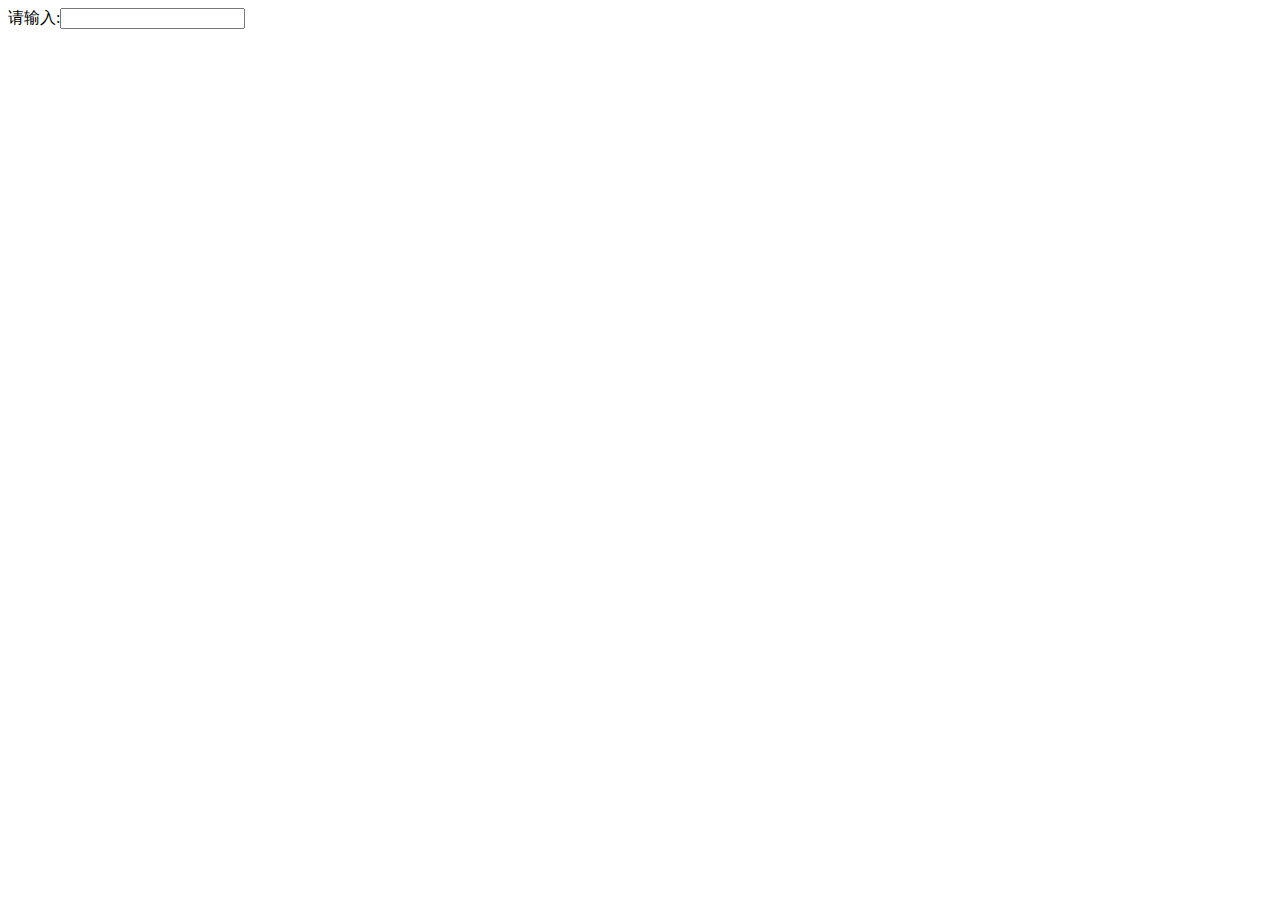
<file: qiwu_team/1sushu.html>
<!DOCTYPE html>
<html lang="en">
<head>
	<meta charset="UTF-8">
	<title>素数</title>
</head>
<body>
	<form>
		请输入:<input type="text" id="info" >
	</form>
</body>
<script>
	
	info.addEventListener('blur',function() {
		var info = document.getElementById('info').value;
		var half = parseInt(Math.sqrt(info));
		for (var i = 2; i <= half; i++) {
			if (info%i==0) {
				break;
			};
		};
		if (i>half) {
			console.log('素数');
		}
		else{
			console.log('不是素数');
		}
	})
</script>
</html>
</file>
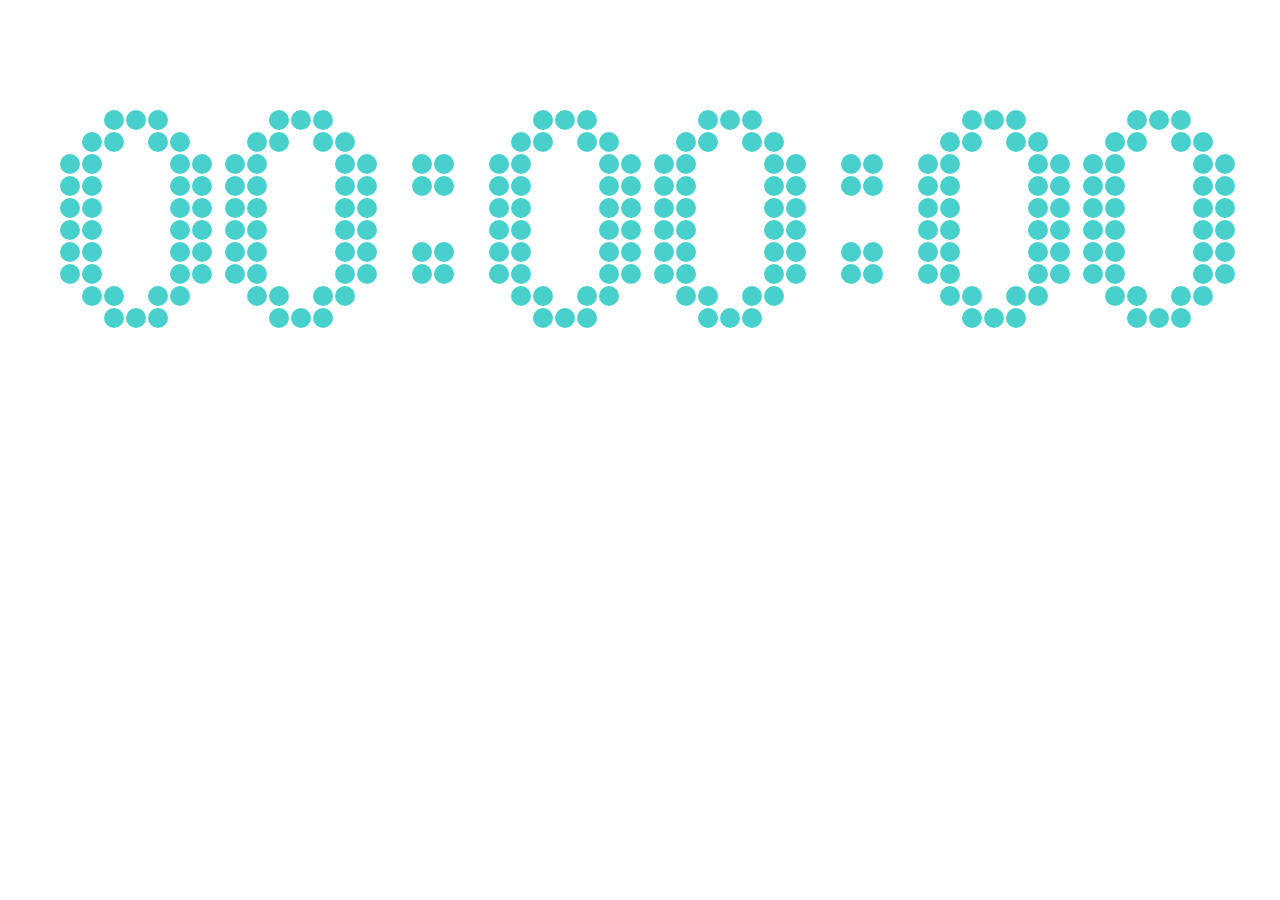
<file: time/time.html>
<!DOCTYPE html>
<html lang="en">
<head>
	<meta charset="UTF-8">
	<title>time</title>
</head>
<body>
	<canvas id="canvas" width="1280" height="800" style="border: 1px solid white;display: block;margin: 0 auto;">不支持canvas</canvas>
</body>
<script src="digit.js"></script>
<script>
	var WINDOW_WIDTH = 1280;
	var WINDOW_HEIGHT = 720;
	var RADIUS = 10;
	var MARGIN_TOP = 100;
	var MARGIN_LEFT = 50;
	const endTime = new Date(2015,4,4,23,59,59);
	var curShowTimeSeconds = 0;

	var canvas = document.getElementById('canvas');
	var context = canvas.getContext("2d");
	canvas.width = WINDOW_WIDTH;
    canvas.height = WINDOW_HEIGHT;
    curShowTimeSeconds = getcurShowTimeSeconds();

    setInterval(
    	function(){
    		render(context);
    		update();
    	}
    	,50
    	);
	

	function getcurShowTimeSeconds(){
		var curTime = new Date();
		var ret = endTime.getTime() - curTime.getTime();
		ret = Math.round(ret/1000);
		return	ret>=0 ? ret :0;
	}

	function update(){
		var nextShowTimeSeconds = getcurShowTimeSeconds();

		var nexthours = parseInt(nextShowTimeSeconds/3600);
		var nextminutes = parseInt((nextShowTimeSeconds - nexthours*3600)/60);
		var nextseconds = nextShowTimeSeconds%60;

		var curhours = parseInt(curShowTimeSeconds/3600);
		var curminutes = parseInt((curShowTimeSeconds - curhours*3600)/60);
		var curseconds = curShowTimeSeconds%60;

		if(nextseconds != curseconds){
			curShowTimeSeconds = nextShowTimeSeconds;
		}
	}

	function render (cxt) {
		console.log(1);
		cxt.clearRect(0,0,WINDOW_WIDTH,WINDOW_HEIGHT);
		var hours = parseInt(curShowTimeSeconds/3600);
		var minutes = parseInt((curShowTimeSeconds - hours*3600)/60);
		var seconds = curShowTimeSeconds%60;

	renderDigit( MARGIN_LEFT , MARGIN_TOP , parseInt(hours/10) , cxt )
    renderDigit( MARGIN_LEFT + 15*(RADIUS+1) , MARGIN_TOP , parseInt(hours%10) , cxt )
    renderDigit( MARGIN_LEFT + 30*(RADIUS + 1) , MARGIN_TOP , 10 , cxt )
    renderDigit( MARGIN_LEFT + 39*(RADIUS+1) , MARGIN_TOP , parseInt(minutes/10) , cxt);
    renderDigit( MARGIN_LEFT + 54*(RADIUS+1) , MARGIN_TOP , parseInt(minutes%10) , cxt);
    renderDigit( MARGIN_LEFT + 69*(RADIUS+1) , MARGIN_TOP , 10 , cxt);
    renderDigit( MARGIN_LEFT + 78*(RADIUS+1) , MARGIN_TOP , parseInt(seconds/10) , cxt);
    renderDigit( MARGIN_LEFT + 93*(RADIUS+1) , MARGIN_TOP , parseInt(seconds%10) , cxt);
	}
	function renderDigit(x,y,num,cxt){
		console.log(2);
		cxt.fillStyle = "#48D1CC";
		for (var i = 0; i < digit[num].length; i++) {
			for (var j = 0; j < digit[num][i].length; j++) {
				if (digit[num][i][j] == 1) {
					console.log(3);
				cxt.beginPath();
				 cxt.arc( x+j*2*(RADIUS+1)+(RADIUS+1) , y+i*2*(RADIUS+1)+(RADIUS+1) , RADIUS , 0 , 2*Math.PI )
                cxt.closePath();
                cxt.fill();
				};
				
			};
		};
	}
</script>
</html>
</file>
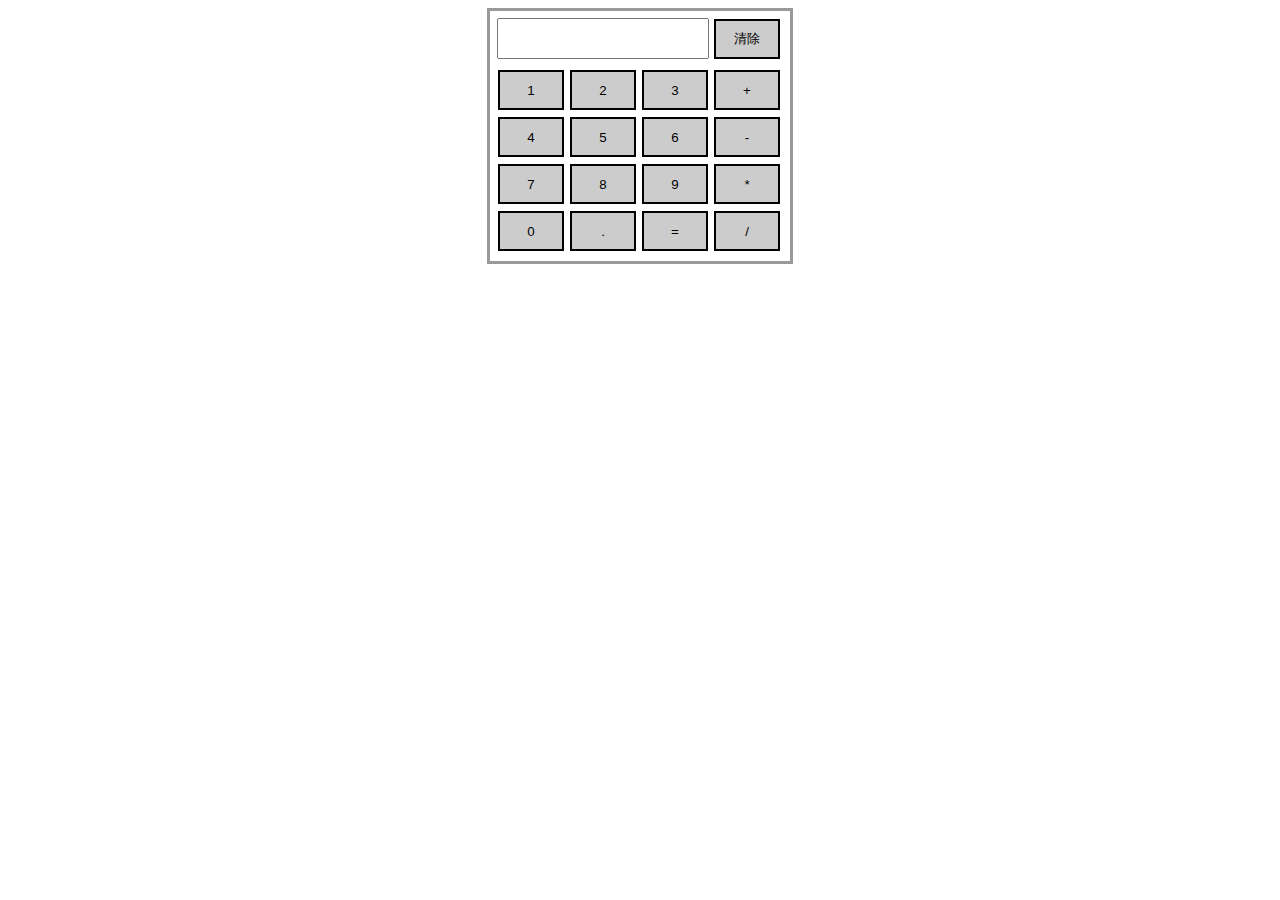
<file: 计算器/jisuanqi.html>
<!doctype html>
<html>
<head>
    <meta charset="utf-8">
    <title>jisuanqi</title>
    <link rel="stylesheet" href="style.css">
</head>

<body>
<div id="jisuanqi">
   <div id="xianshi">
   <input class="a" type="text" id="show">
   <button class="a" id="clear">清除</button>
   </div>
   
   <div id="anniu">
   <div>
   <button class="b">1</button>
   <button class="b">2</button>
   <button class="b">3</button>
   <button class="b" id="add">+</button>
   </div>
   
   <div>
   <button class="b">4</button>
   <button class="b">5</button>
   <button class="b">6</button>
   <button class="b" id="sub">-</button>
   </div>
   
   <div>
   <button class="b">7</button>
   <button class="b">8</button>
   <button class="b">9</button>
   <button class="b" id="mul">*</button>
   </div>
   
   <div>
   <button class="b">0</button>
   <button class="b" id="point">.</button>
   <button class="b" id="equ">=</button>
   <button class="b" id="div">/</button>
   </div>
   </div>
</div>
</body>
<script src="jquery-2.1.4.min.js"></script>
<script src="way.js"></script>
</html>
</file>
<file: mobile_yue/css/style.css>
html {
  font-size: 62.5%;
}
@media screen and (max-width: 320px) {
  html {
    font-size: 55.5%;
  }
}
body {
  font-family: Arial, "Hiragino Sans GB", "Microsoft YaHei", "WenQuanYi Micro Hei", sans-serif;
}
.hide {
  position: fixed;
  top: 0;
  width: 0;
  height: 100%;
  z-index: 2;
  background: #333333;
  opacity: 0.7;
}
.hide_list {
  position: fixed;
  height: 100%;
  width: 50%;
  right: 0;
  left: 100%;
  z-index: 3;
  background: #fff;
  overflow-x: scroll;
}
.hide_list .tool {
  width: 100%;
  height: 3.63rem;
  line-height: 3.63rem;
}
.hide_list .tool div {
  font-size: 1.5rem;
  float: right;
}
.hide_list .tool .sure {
  color: #b8e79f;
  margin-right: 1rem;
}
.hide_list .tool .cancel {
  margin-right: 1.5rem;
}
.hide_list .choose {
  width: 100%;
  height: 3.63rem;
  line-height: 3.63rem;
  border-bottom: 1px solid #cccccc;
  box-sizing: border-box;
}
.hide_list .choose .words {
  float: left;
  font-size: 1.7rem;
  margin-left: 0.8rem;
}
.hide_list .choose .type,
.hide_list .choose .way,
.hide_list .choose .sexy,
.hide_list .choose .pay,
.hide_list .choose .time {
  float: right;
  margin-right: 1rem;
  margin-top: 1.42rem;
  width: 1.3rem;
  height: 0.78rem;
}
.hide_list .choose_boss {
  display: none;
}
.hide_list .choose_box {
  width: 100%;
  height: 3.63rem;
  line-height: 3.63rem;
  border-bottom: 1px solid #cccccc;
  background: #eeeeee;
  box-sizing: border-box;
}
.hide_list .choose_box .words {
  float: left;
  font-size: 1.5rem;
  margin-left: 0.8rem;
}
.head {
  top: 0;
  width: 100%;
  background: #f3f3f3;
  position: fixed;
  z-index: 1;
}
.head .head_container {
  width: 91%;
  height: 4rem;
  line-height: 4rem;
  margin: 0 auto;
}
.head .head_container .yue {
  float: left;
  font-size: 2.5rem;
}
.head .head_container .list,
.head .head_container .search,
.head .head_container .write {
  float: right;
  width: 2.2rem;
  height: 2.2rem;
  margin-top: 0.9rem;
  background-size: 100% 100%;
}
@media screen and (max-width: 320px) {
  .head .head_container .list,
  .head .head_container .search,
  .head .head_container .write {
    width: 2rem;
    height: 2rem;
    margin-top: 1rem;
  }
}
.head .head_container .search,
.head .head_container .write {
  margin-right: 2.1rem;
}
.head .head_container .list {
  background-image: url('../img/list.png');
}
.head .head_container .search {
  background-image: url('../img/search.png');
}
.head .head_container .write {
  background-image: url('../img/write.png');
}
.nav {
  width: 100%;
  background: #333333;
  margin-top: 4rem;
}
.nav .nav_container {
  width: 91%;
  height: 4.8rem;
  line-height: 4.8rem;
  margin: 0 auto;
}
@media screen and (max-width: 320px) {
  .nav .nav_container {
    height: 4rem;
    line-height: 4rem;
  }
}
.nav .nav_container .box {
  float: left;
  height: 4.7rem;
  line-height: 4.7rem;
  width: 5.87rem;
  font-size: 2rem;
  text-align: center;
  color: #999999;
  margin-left: 0.9rem;
}
@media screen and (min-width: 414px) {
  .nav .nav_container .box {
    margin-left: 1.9rem;
  }
}
@media screen and (min-width: 375px) {
  .nav .nav_container .box {
    margin-left: 1.2rem;
  }
}
@media screen and (max-width: 320px) {
  .nav .nav_container .box {
    margin-left: 1rem;
    width: 5rem;
    height: 3.9rem;
    line-height: 3.9rem;
  }
}
.nav .nav_container .box_active {
  color: #ffd35c;
  border-bottom: 0.27rem solid #ffd35c;
}
.blank {
  width: 100%;
  height: 0.8rem;
  background: #eaeaea;
}
.ad {
  width: 100%;
  height: 13.77rem;
  overflow: hidden;
  position: relative;
}
.ad .ad_container {
  width: 400%;
  height: 13.77rem;
  position: absolute;
}
.ad .ad_container img {
  width: 25%;
  height: 13.77rem;
  float: left;
}
.inf {
  width: 100%;
  height: 20rem;
  position: relative;
}
.inf .inf_container {
  width: 91%;
  height: 17.3rem;
  margin: 0 auto;
}
.inf .inf_container .inf_top {
  height: 100%;
  height: 7.4rem;
  position: relative;
  border-bottom: 1px solid #c4c4c4;
  overflow: hidden;
}
.inf .inf_container .pic {
  position: absolute;
  width: 4.93rem;
  height: 100%;
}
.inf .inf_container .pic img {
  width: 4.93rem;
  height: 4.93rem;
  margin-top: 1.23rem;
}
.inf .inf_container .more_top {
  margin-top: 1.3rem;
  margin-left: 5.87rem;
  overflow: hidden;
}
.inf .inf_container .more_top .name {
  font-size: 2rem;
}
.inf .inf_container .more_top img {
  width: 1.67rem;
  height: 1.67rem;
}
.inf .inf_container .more_top .eat {
  display: inline-block;
  float: right;
  margin-top: 0.5rem;
  width: 3.13rem;
  height: 1.47rem;
  line-height: 1.47rem;
  border: 1px solid #c4c4c4;
  border-radius: 1.5rem;
  background: #c4c4c4;
  font-size: 1.5rem;
  color: #fff;
  text-align: center;
}
.inf .inf_container .more_bottom {
  color: #c4c4c4;
  font-size: 1.5rem;
  margin-left: 5.87rem;
}
.inf .inf_container .inf_bottom .words {
  font-size: 2rem;
}
.inf .inf_container .time {
  position: relative;
  margin-top: 1rem;
}
.inf .inf_container .loc {
  position: relative;
  margin-top: 0.3rem;
}
.inf .inf_container .loc .when_time {
  position: absolute;
  right: 0;
}
.inf .inf_container .time,
.inf .inf_container .loc {
  font-size: 1.5rem;
  color: #c4c4c4;
}
.inf .inf_container .time img,
.inf .inf_container .loc img {
  width: 1.5rem;
  height: 1.5rem;
}
.inf .inf_container .time .when,
.inf .inf_container .loc .when {
  position: relative;
  top: -0.3rem;
}
.inf .tool {
  position: absolute;
  bottom: 0;
  width: 100%;
}
.inf .tool .box {
  float: left;
  width: 33.3%;
  text-align: center;
  color: #c4c4c4;
  font-size: 1.5rem;
  border-right: 1px solid #c4c4c4;
  box-sizing: border-box;
  -moz-box-sizing: border-box;
  /* Firefox */
  -webkit-box-sizing: border-box;
  /* Safari */
}
</file>
<file: web_medical/css/style.css>
body {
  font-family: Arial, "Hiragino Sans GB", "Microsoft YaHei", "WenQuanYi Micro Hei", sans-serif;
}
p {
  margin: 0;
  padding: 0;
}
.header {
  width: 100%;
}
.header .container-nav-web {
  width: 100%;
  height: 29px;
  line-height: 29px;
  background: #ebebeb;
}
.header .nav-web {
  width: 1002px;
  margin: 0 auto;
  font-size: 12px;
}
.header .nav-web div {
  float: left;
}
.header .nav-web li {
  display: inline-block;
  float: right;
}
.header .nav-web li a {
  text-decoration: none;
}
.header .nav-web li a:link {
  color: #000000;
}
.header .nav-web li a:visited {
  color: #000000;
}
.header .container-nav-logo {
  width: 100%;
  height: 122px;
  background: #e6e6e6;
}
.header .nav-logo {
  width: 1002px;
  margin: 0 auto;
  overflow: hidden;
}
.header .nav-logo img {
  float: left;
}
.header .nav-logo .erweima {
  float: right;
  margin-top: 15px;
}
.header .nav-logo .logo-info {
  width: 324px;
  height: 37px;
  margin-top: 62px;
  border-left: 2px solid #8dc21e;
  float: left;
}
.header .nav-logo .logo-info p {
  font-size: 16px;
  padding-left: 10px;
  color: #c2c2c2;
}
.header .nav-logo .logo-info p + p {
  font-size: 14px;
}
.header .nav-logo .num {
  width: 218px;
  height: 68px;
  margin-top: 42px;
  float: right;
}
.header .nav-logo .num p {
  font-size: 22px;
  text-align: center;
  color: #c2c2c2;
  margin: 0;
  padding: 0;
}
.header .nav-logo .num p + p {
  font-size: 28px;
  color: #8dc21e;
}
.header .container-nav-name {
  width: 100%;
  height: 50px;
  line-height: 50px;
  background: #1c9e05;
}
.header .nav-name {
  width: 1002px;
  margin: 0 auto;
}
.header .nav-name li {
  display: inline-block;
  float: left;
  width: 111.3px;
  font-size: 16px;
  color: #ffffff;
  text-align: center;
}
.header .container-nav-keyword {
  width: 100%;
  height: 26px;
  line-height: 26px;
}
.header .container-nav-keyword .nav-keyword {
  width: 1002px;
  margin: 0 auto;
}
.header .container-nav-keyword .nav-keyword div {
  float: left;
  font-size: 12px;
  color: #7d7d7d;
}
.header .container-nav-keyword .nav-keyword button {
  width: 38px;
  height: 20px;
  line-height: 20px;
  margin-top: 3px;
  background: #8dc21e;
  color: #ffffff;
  font-size: 12px;
  border: none;
  float: right;
}
.header .container-nav-keyword .nav-keyword input {
  width: 126px;
  height: 16px;
  border: 1px solid #8dc21e;
  margin: 3px 2px;
  float: right;
  color: #c2c2c2;
  font-size: 12px;
}
.header .container-nav-keyword .nav-keyword input + input {
  width: 90px;
}
.header .ad {
  width: 100%;
  height: 433px;
}
.header .ad img {
  width: 100%;
  height: 100%;
}
.bodyer {
  width: 100%;
}
.bodyer .container-product {
  width: 1002px;
  height: 653px;
  margin: 0 auto;
}
.bodyer .container-product .product-nav {
  position: relative;
  width: 220px;
  height: 628px;
  float: left;
  background: #f3f3f3;
  margin-top: 14px;
}
.bodyer .container-product .product-nav .title {
  float: left;
  overflow: hidden;
  width: 220px;
  height: 152px;
  background: url("../img/pro-nav-bac.png");
}
.bodyer .container-product .product-nav .title p {
  font-size: 28px;
  color: #ffffff;
  text-align: center;
  margin-top: 40px;
}
.bodyer .container-product .product-nav .title p + p {
  font-size: 18px;
  margin-top: 5px;
}
.bodyer .container-product .product-nav li {
  display: inline-block;
  float: left;
  width: 220px;
  height: 59.5px;
  line-height: 59.5px;
  border-bottom: 1px solid #ededed;
  box-sizing: border-box;
  font-size: 16px;
  color: #a1a1a1;
  text-align: center;
}
.bodyer .container-product .product-nav .left-pic {
  position: absolute;
  top: 152px;
  width: 57px;
}
.bodyer .container-product .product-nav .left-pic li {
  width: 57px;
  text-align: right;
  color: #acd070;
}
.bodyer .container-product .product-info {
  width: 768px;
  height: 628px;
  float: right;
  background: #f3f3f3;
  margin-top: 14px;
}
.bodyer .container-product .product-info p {
  font-size: 22px;
  color: #448707;
  display: inline-block;
  margin-left: 27px;
  margin-top: 26px;
}
.bodyer .container-product .product-info p + p {
  font-size: 14px;
  display: inline-block;
  margin-left: 16px;
}
.bodyer .container-product .product-info div {
  width: 723px;
  border-bottom: 1px solid #448707;
  margin: 8px auto;
}
.bodyer .container-product .product-info li {
  float: left;
  display: inline-block;
  width: 170px;
  height: 245px;
  border: 1px solid #8dc21e;
  box-sizing: border-box;
  margin-left: 15px;
  margin-top: 25px;
}
.bodyer .container-product .product-info .top {
  margin-left: 21px;
}
.bodyer .container-animal {
  width: 100%;
  background: #f5f5f5;
}
.bodyer .container-animal .animal {
  width: 1002px;
  height: 289px;
  margin: 0 auto;
}
.bodyer .container-animal .animal li {
  display: inline-block;
  float: left;
  margin-top: 21px;
  width: 235px;
  height: 246px;
}
.bodyer .container-animal .animal li img {
  width: 235px;
  height: 213px;
  vertical-align: top;
}
.bodyer .container-animal .animal li p {
  text-align: center;
  font-size: 14px;
  color: #69a716;
  height: 31px;
  line-height: 31px;
  width: 233px;
  border: 1px solid #69a716;
}
.bodyer .container-animal .animal li + li {
  margin-left: 20px;
}
.bodyer .container-tec {
  width: 100%;
}
.bodyer .container-tec .tec {
  width: 1002px;
  height: 638px;
  margin: 0 auto;
}
.bodyer .container-tec .tec .tec-left {
  width: 354px;
  overflow: hidden;
}
.bodyer .container-tec .tec .tec-left .tec-bac {
  width: 354px;
  height: 152px;
  margin-top: 14px;
  background: url("../img/tec-bac.png");
  overflow: hidden;
}
.bodyer .container-tec .tec .tec-left .tec-bac p {
  font-size: 28px;
  color: #ffffff;
  text-align: center;
  margin-top: 40px;
}
.bodyer .container-tec .tec .tec-left .tec-bac p + p {
  font-size: 18px;
  margin-top: 5px;
}
.bodyer .container-tec .tec .tec-left .tec-nav {
  width: 352px;
  height: 453px;
  border: 1px solid #b9b9b9;
  margin-top: 14px;
  margin-bottom: 17px;
}
</file>
<file: web_mobile/css/style.css>
html {
  font-size: 62.5%;
}
body {
  width: 100%;
  height: 100%;
}
.header {
  width: 100%;
  height: 3.08rem;
  background: #ff5a28;
}
.header .container {
  width: 90.5%;
  height: 100%;
  margin: 0 auto;
  position: relative;
}
.header .container .list {
  float: left;
  width: 1.86rem;
  height: 1.28rem;
  margin-top: .9rem;
  cursor: pointer;
}
.header .container .input {
  float: right;
  width: 9.9rem;
  height: 1.5rem;
  margin-top: .7rem;
  margin-right: .675rem;
  border: .1rem solid #fff ;
  border-radius: 3px;
  position: relative;
}
.header .container .search {
  position: absolute;
  top: .9rem;
  right: .9rem;
  width: 1.24rem;
}
.ad {
  width: 100%;
  height: 6.8rem;
  position: relative;
  overflow: hidden;
}
.ad .ad_container {
  width: 400%;
  height: 6.8rem;
  position: absolute;
  transition: left 1s;
}
.ad img {
  float: left;
  width: 25%;
  height: 100%;
}
.choose {
  height: 21rem;
  width: 100%;
  clear: both;
}
.choose .box {
  display: inline-block;
  width: 4.42rem;
}
@media screen and (max-width: 414px) {
  .choose .box {
    margin-left: 3rem;
    margin-top: 2.3rem;
  }
}
@media screen and (max-width: 375px) {
  .choose .box {
    margin-left: 2.5rem;
    margin-top: 2.3rem;
  }
}
@media screen and (max-width: 360px) {
  .choose .box {
    margin-left: 2.3rem;
    margin-top: 2.5rem;
  }
}
@media screen and (max-width: 320px) {
  .choose .box {
    margin-left: 1.7rem;
    margin-top: 2rem;
  }
}
.choose .box img {
  width: 4.42rem;
  height: 4.42rem;
}
.choose .box p {
  margin-top: 1.3rem;
  font-size: 1.3rem;
  text-align: center;
}
.dec {
  width: 100%;
  height: 1.6rem;
  background-image: url("../img/dec.png");
  background-size: 100% 100%;
}
.inf_container {
  height: 15.9rem;
  width: 100%;
}
.inf_container .inf {
  display: inline-block;
  width: 8.14rem;
  height: 14.1rem;
}
@media screen and (max-width: 414px) {
  .inf_container .inf {
    margin-left: 2.5rem;
  }
}
@media screen and (max-width: 375px) {
  .inf_container .inf {
    margin-left: 2rem;
  }
}
@media screen and (max-width: 360px) {
  .inf_container .inf {
    margin-left: 1.5rem;
  }
}
@media screen and (max-width: 320px) {
  .inf_container .inf {
    margin-left: 0.5rem;
  }
}
.inf_container .inf .head1,
.inf_container .inf .head2,
.inf_container .inf .head3 {
  font-size: 1.4rem;
  color: #009933;
  text-align: center;
}
.inf_container .inf .head2 {
  color: #6699cc;
}
.inf_container .inf .head3 {
  color: #ff6666;
}
.inf_container .inf .para1,
.inf_container .inf .para2,
.inf_container .inf .para3 {
  font-style: 0.94rem;
  color: #8cd7b0;
  text-align: center;
}
.inf_container .inf .para2 {
  color: #bbc2cd;
}
.inf_container .inf .para3 {
  color: #d7b08c;
}
.inf_container .inf img {
  width: 8.14rem;
  height: 7.1rem;
}
</file>
<file: web_双飞燕/style.css>
body {
  font-family: Arial, "Hiragino Sans GB", "Microsoft YaHei", "WenQuanYi Micro Hei", sans-serif;
}
.head {
  width: 100%;
  height: 50px;
  font-size: 16px;
  background: #333333;
  position: fixed;
  top: 0;
}
.head div {
  width: 100px;
  height: 50px;
  line-height: 50px;
  float: left;
  text-align: center;
}
.head div a {
  color: #adadad;
  text-decoration: none;
}
.head div a:link,
.head div a:visited {
  color: #adadad;
}
.head div a:hover {
  color: #ffffff;
}
.head .container {
  width: 960px;
  height: 50px;
  position: relative;
  left: 50%;
  margin-left: -480px;
}
.head .login,
.head .register {
  width: 100px;
  float: right;
}
.main {
  margin-top: 50px;
  height: 500px;
}
.main-container {
  width: 100%;
  height: 500px;
  float: left;
  background: #5f5750;
  color: #bbaea2;
}
.main-container .container-info {
  margin: 0 23% 0 23%;
  text-indent: 2em;
}
.main-container .container-info h2 {
  text-align: center;
}
.left,
.right {
  float: left;
  width: 20%;
  height: 500px;
  margin-left: -100%;
  background: #665104;
}
.left .box,
.right .box {
  width: 100%;
  height: 50px;
  line-height: 50px;
  text-align: center;
  transition: all 0.5s;
}
.left .box a,
.right .box a {
  text-decoration: none;
  color: #ffffff;
}
.left .box:hover,
.right .box:hover {
  background: #473803;
}
.right {
  margin-left: -20%;
}
.footer {
  width: 100%;
  height: 50px;
  text-align: center;
  background: #333333;
  color: #adadad;
}
</file>
<file: app/css/style.css>
body {
  font-family: "MicrosoftYaHei";
}
.head {
  width: 1920px;
  height: 600px;
  background-image: url("../img/bg.png");
  background-repeat: no-repeat;
  background-size: cover;
  overflow: hidden;
}
.head .example {
  float: left;
  margin-left: 351px;
  margin-top: 58px;
}
.head .more-info {
  float: left;
  width: 494px;
  margin-left: 91px;
  margin-top: 105px;
}
.head .more-info .ban {
  font-size: 26px;
  line-height: 42px;
  display: inline-block;
  width: 110px;
  height: 48px;
  margin-left: 256px;
  text-align: center;
  color: #fff;
  background-image: url('../img/border.png');
  background-repeat: no-repeat;
  background-size: auto;
}
.head .more-info p {
  font-size: 71px;
  font-weight: bolder;
  margin: 0;
  padding: 0;
  text-align: center;
  color: #d82a3e;
}
.head .more-info button {
  line-height: 63px;
  float: left;
  width: 228px;
  height: 63px;
  margin: 0;
  margin-top: 38px;
  padding: 0;
  border: none;
  border-radius: 10px;
  background: #93d53d;
}
.head .more-info button + button {
  float: right;
  background: #ff5c10;
}
.head .more-info button img {
  float: left;
  margin-top: 15px;
  margin-left: 16px;
}
.head .more-info button p {
  font-size: 26px;
  float: right;
  margin-right: 20px;
  color: #fff;
}
.head .more-info .erweima {
  margin-top: 105px;
}
.container {
  clear: both;
  width: 1920px;
  height: 575px;
}
.container ul {
  width: 1174px;
  margin: 0 auto;
  padding: 0;
}
.container ul li {
  font-size: 30px;
  display: inline-block;
  float: left;
  width: 252px;
  margin-top: 158px;
  cursor: pointer;
  text-align: center;
}
.container ul li:nth-child(1) {
  margin-left: 70px;
}
.container ul li:nth-child(2) {
  margin-left: 160px;
}
.container ul li:nth-child(3) {
  margin-left: 160px;
}
.foot {
  width: 1920px;
  height: 138px;
  background: #eaeaea;
}
.foot ul {
  overflow: hidden;
  width: 374px;
  margin: 0 auto;
  padding: 0;
}
.foot ul li {
  font-size: 20px;
  list-style: none;
  text-align: center;
}
.foot ul li a {
  text-decoration: none;
  color: #000;
}
.foot ul li:nth-child(1) {
  margin-top: 35px;
}
.foot ul li:nth-child(2) {
  margin-top: 14px;
}
.foot ul li:nth-child(3) {
  margin-top: 14px;
}
</file>
<file: 计算器/style.css>
#jisuanqi{
	margin:auto;
	width:300px;
	height:250px;
	border-style:solid;
	border-color:#999;
}
#xianshi{
}
input.a{
	width:204px;
	height:35px;
	margin:7px 1px 2px 7px;
}
#anniu{
	margin:7px 5px 2px 7px;
}
button.b{
	width:66px;
	height:40px;
	float:left;
	background-color:#CCC;
	border-style:solid;
	margin:2px 5px 5px 1px;
	cursor:pointer;
}
button.a{
	width:66px;
	height:40px;
	background-color:#CCC;
	border-style:solid;
	margin:7px 5px 2px 0px;
	cursor:pointer;
}
</file>
